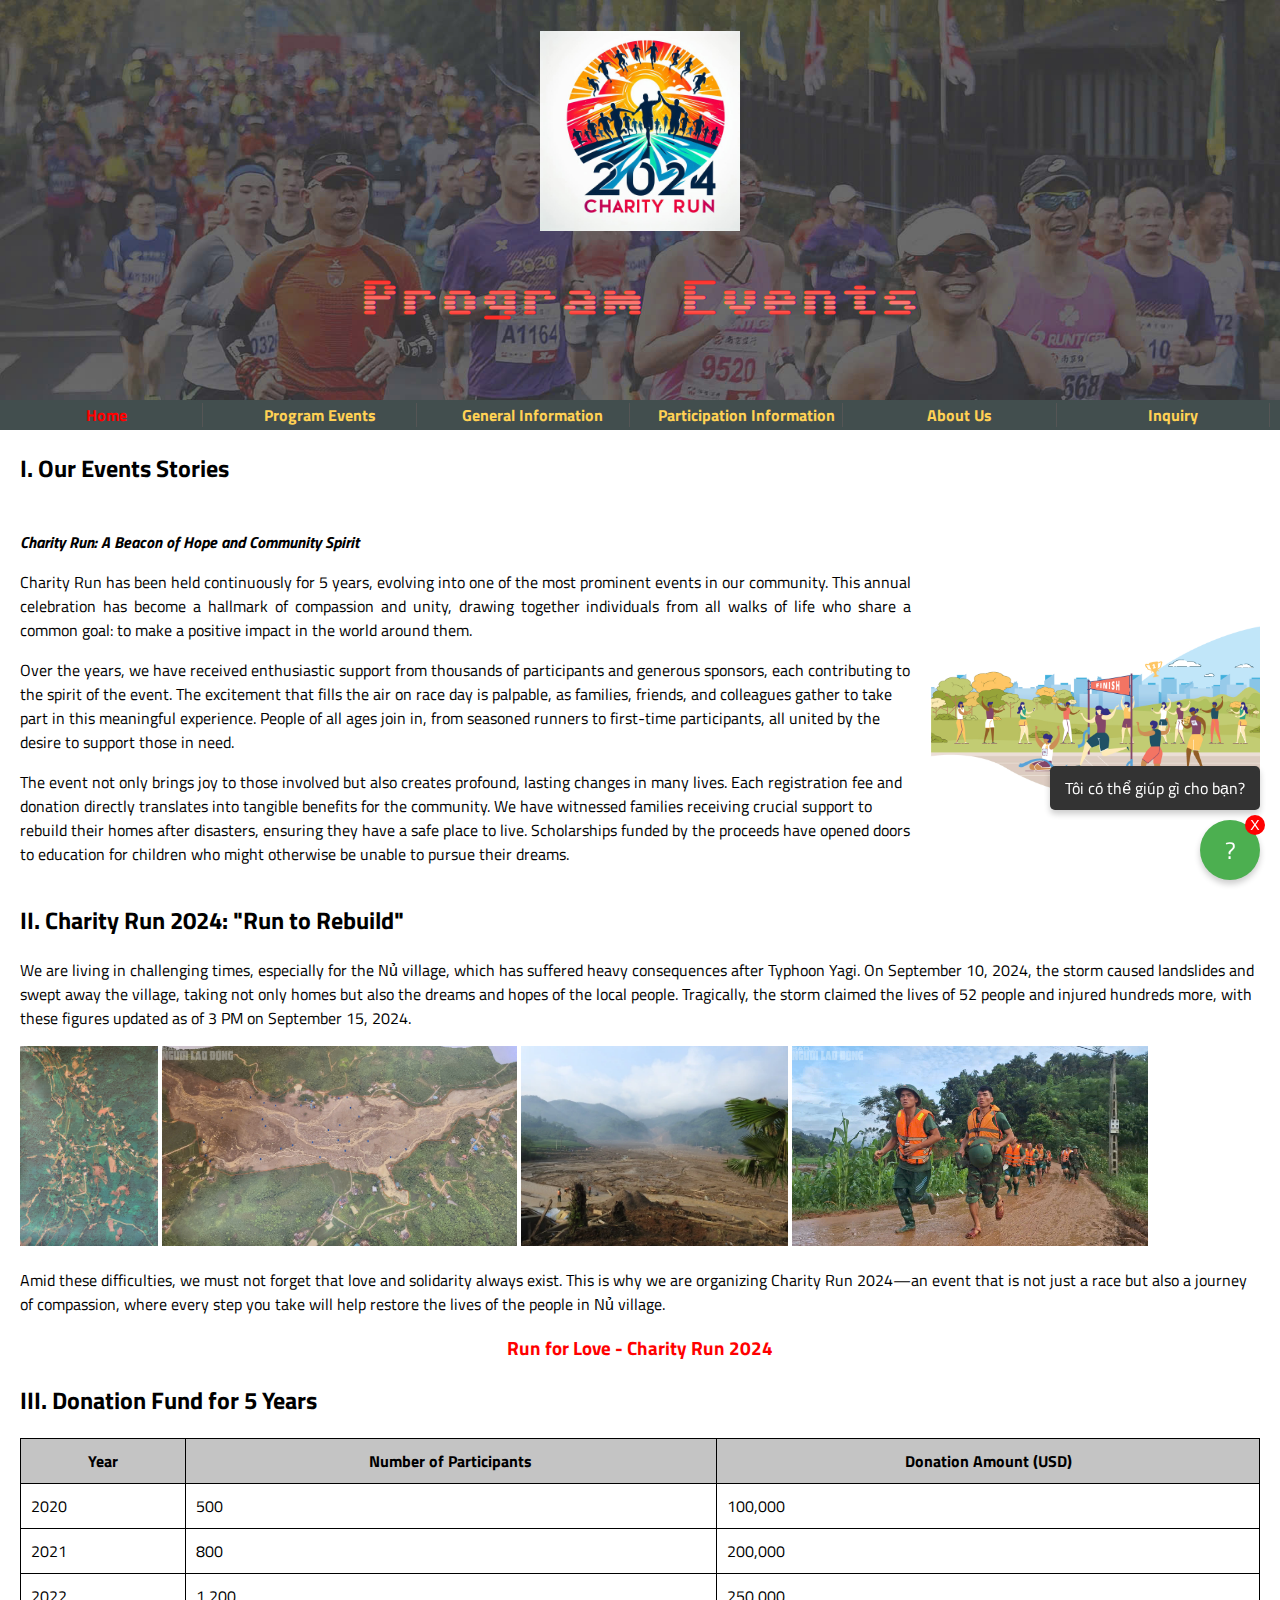
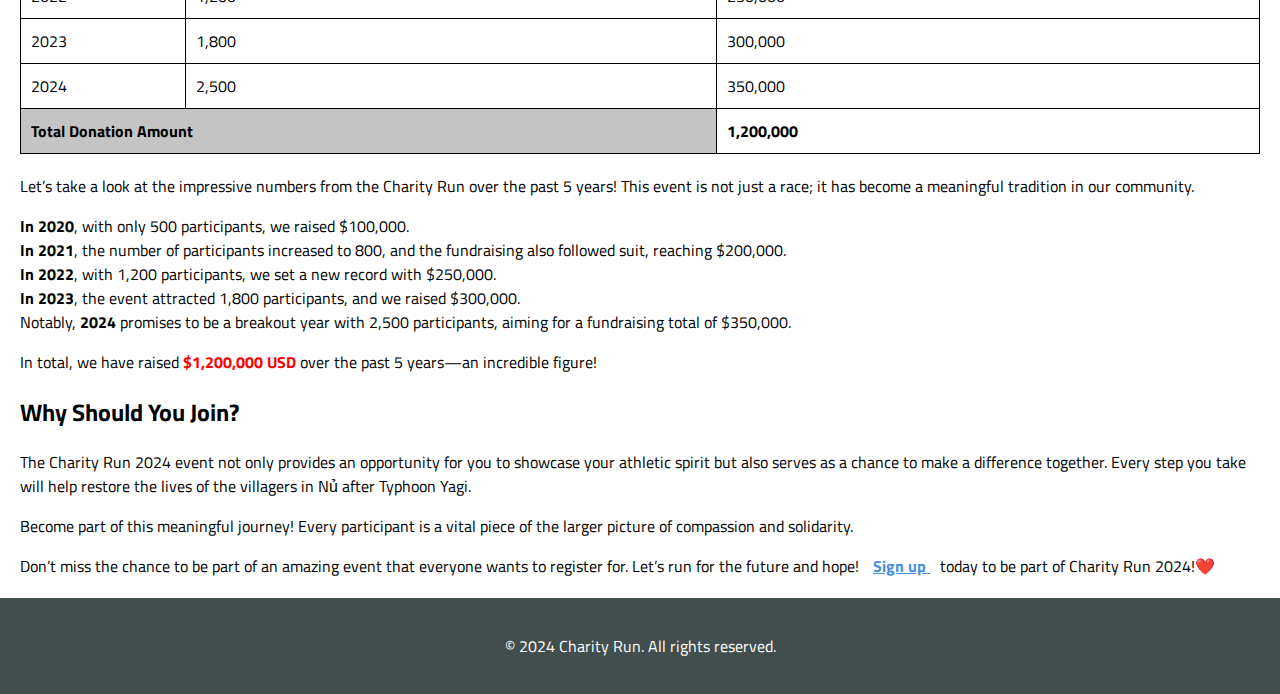
<file: index.html>
<!DOCTYPE html>
<html lang="en">

<head>
    <meta charset="UTF-8">
    <meta name="viewport" content="width=device-width, initial-scale=1.0">
    <title>Charity Run 2024 - Home Page</title>
    <!-- Link to Google Fonts for custom typography -->
    <link
        href="https://fonts.googleapis.com/css2?family=Edu+AU+VIC+WA+NT+Guides:wght@400..700&family=Sixtyfour+Convergence&display=swap"
        rel="stylesheet">
    <link
        href="https://fonts.googleapis.com/css2?family=Gowun+Batang:wght@400;700&family=Titillium+Web:ital,wght@0,200;0,300;0,400;0,600;0,700;0,900;1,200;1,300;1,400;1,600;1,700&display=swap"
        rel="stylesheet">
    <link rel="stylesheet" href="style.css">

<body>
<!-- Thông báo hỗ trợ -->
<div class="help-message" id="helpMessage">Tôi có thể giúp gì cho bạn?</div>
  
<!-- Biểu tượng trợ giúp -->
<div class="help-symbol" id="helpSymbol">
    <span>?</span>
    <button class="close-symbol" id="closeSymbol">X</button>
</div>

<!-- Chatbox cho người dùng -->
<div class="chatbox" id="chatbox">
    <div class="chatbox-header" id="chatboxHeader">Chat hỗ trợ</div>
    <div class="chatbox-body" id="chatboxBody">
        <p class="bot-message"><strong>Admin:</strong> Chào bạn! Tôi có thể giúp gì cho bạn?</p>
    </div>
    <div class="chatbox-footer">
        <input type="text" id="userInput" placeholder="Nhập tin nhắn...">
        <button id="sendMessage">Gửi</button>
    </div>
</div>

<!-- Giao diện quản lý Admin -->
<div class="admin-chatbox" id="adminChatbox" style="display:none;">
    <div class="admin-chatbox-header">
        <h3>Quản lý câu hỏi</h3>
    </div>
    <div class="admin-chatbox-body" id="adminChatboxBody">
        <!-- Các câu hỏi và trả lời sẽ được hiển thị tại đây -->
    </div>
    <div class="admin-chatbox-footer">
        <input type="text" id="adminReplyInput" placeholder="Nhập câu trả lời...">
        <button id="sendAdminReply">Trả lời</button>
    </div>
</div>

<script src="style.css"></script> 
<script>
    // Lấy các phần tử cần thiết
    const helpMessage = document.getElementById('helpMessage');
    const helpSymbol = document.getElementById('helpSymbol');
    const closeSymbol = document.getElementById('closeSymbol');
    const chatbox = document.getElementById('chatbox');
    const chatboxBody = document.getElementById('chatboxBody');
    const userInput = document.getElementById('userInput');
    const sendMessage = document.getElementById('sendMessage');
    const adminChatbox = document.getElementById('adminChatbox');
    const adminChatboxBody = document.getElementById('adminChatboxBody');
    const adminReplyInput = document.getElementById('adminReplyInput');
    const sendAdminReply = document.getElementById('sendAdminReply');

    let userMessages = [];  // Mảng lưu trữ các câu hỏi từ người dùng

    // Hiển thị thông báo khi mở trang
    window.onload = function () {
        helpMessage.classList.add('show'); // Hiển thị thông báo
        setTimeout(() => {
            helpMessage.classList.remove('show'); // Ẩn thông báo sau 5 giây
        }, 5000);
    };

    // Tắt biểu tượng trợ giúp
    closeSymbol.addEventListener('click', () => {
        helpSymbol.style.display = 'none';
    });

    // Mở/đóng chatbox
    helpSymbol.addEventListener('click', () => {
        chatbox.style.display = chatbox.style.display === 'flex' ? 'none' : 'flex';
    });

    // Mở giao diện quản lý Admin
    function openAdminChatbox() {
        adminChatbox.style.display = 'block';
    }

    // Gửi tin nhắn từ người dùng
    sendMessage.addEventListener('click', () => {
        const message = userInput.value.trim();
        if (message) {
            chatboxBody.innerHTML += `<p class="user-message"><strong>User:</strong> ${message}</p>`;
            userMessages.push(message);  // Lưu câu hỏi vào mảng
            setTimeout(() => {
                chatboxBody.innerHTML += `<p class="bot-message"><strong>Admin:</strong> Xin vui lòng chờ trong giây lát. Tôi sẽ kết nối bạn với nhân viên! </p>`;
                chatboxBody.scrollTop = chatboxBody.scrollHeight;
            }, 500);
            userInput.value = '';
        }
    });

    // Gửi trả lời từ Admin
    sendAdminReply.addEventListener('click', () => {
        const reply = adminReplyInput.value.trim();
        if (reply && userMessages.length > 0) {
            const lastUserMessage = userMessages[userMessages.length - 1];  // Lấy câu hỏi mới nhất từ người dùng
            adminChatboxBody.innerHTML += ` 
                <div class="message">
                    <p class="user-message"><strong>User:</strong> ${lastUserMessage}</p>
                    <p class="bot-message"><strong>Admin:</strong> ${reply}</p>
                </div>
            `;
            adminReplyInput.value = ''; // Xóa ô nhập sau khi trả lời
            adminChatboxBody.scrollTop = adminChatboxBody.scrollHeight;  // Cuộn xuống dưới cùng
        }
    });

    // Tự động mở giao diện Admin khi có câu hỏi mới (cho mục đích demo)
    setInterval(() => {
        if (userMessages.length > 0) {
            openAdminChatbox();
        }
    }, 1000);
</script>

    <header style=" background-image: url('header_backround.jpg'); background-size: cover; height: 400px;">
        <h1 style="color: rgb(0, 0, 0); text-align: center">
            <img src="Charity_Run_logo.png" alt="Charity Run Logo"
                style="max-width: 200px; height: auto; align-items: center;"
                onclick="window.location.href='index.html'" />
        </h1>
        <h1
            style=" font-family: 'Sixtyfour Convergence', sans-serif; font-size: 40px; line-height: 1.5; text-align: center;">
            Program Events
        </h1>
        <br>
    </header>
    <!-- Navigation Bar -->
    <nav>
        <a href="index.html">Home</a>
        <a href="program.html">Program Events</a>
        <a href="general-info.html">General Information</a>
        <a href="participation.html">Participation Information</a>
        <a href="about-us.html">About Us</a>
        <a href="inquiry.html">Inquiry</a>
    </nav>

    <div style="margin: 20px;">
        <h2>I. Our Events Stories </h2><br>
        <div style="display: flex; align-items: center;">
            <div style="flex: 1; padding-right: 20px;">
                <B><I>Charity Run: A Beacon of Hope and Community Spirit</I></B>
                <p style="text-align: justify;">Charity Run has been held continuously for 5 years, evolving into one of
                    the most prominent events in our community. This annual celebration has become a hallmark of
                    compassion and unity, drawing together individuals from all walks of life who share a common goal:
                    to make a positive impact in the world around them.</p>
                <p>Over the years, we have received enthusiastic support from thousands of participants and generous
                    sponsors, each contributing to the spirit of the event. The excitement that fills the air on race
                    day is palpable, as families, friends, and colleagues gather to take part in this meaningful
                    experience. People of all ages join in, from seasoned runners to first-time participants, all united
                    by the desire to support those in need.</p>
                <p>The event not only brings joy to those involved but also creates profound, lasting changes in many
                    lives. Each registration fee and donation directly translates into tangible benefits for the
                    community. We have witnessed families receiving crucial support to rebuild their homes after
                    disasters, ensuring they have a safe place to live. Scholarships funded by the proceeds have opened
                    doors to education for children who might otherwise be unable to pursue their dreams.</p>
            </div>
            <div>
                <img src="Our_Stories.jpg" alt="Charity Run Logo" style="max-width: 1000px; height: 200px;">
            </div>
        </div>
        <h2>II. Charity Run 2024: "Run to Rebuild"</h2>
        <p>We are living in challenging times, especially for the Nủ village, which has suffered heavy consequences
            after Typhoon Yagi. On September 10, 2024, the storm caused landslides and swept away the village, taking
            not only homes but also the dreams and hopes of the local people. Tragically, the storm claimed the lives of
            52 people and injured hundreds more, with these figures updated as of 3 PM on September 15, 2024.</p>
        <img src="langnu2.jpg" alt="Nủ village seen from above before being landslide"
            style="max-width: 1000px; height: 200px;">
        <img src="langnu21.jpg" alt="Nủ village after a landslide" style="max-width: 1000px; height: 200px;">
        <img src="langnu1.jpg" alt="Nủ village after a landslide" style="max-width: 1000px; height: 200px;">
        <img src="langnu3.jpg" alt="Authorities launched a search operation"
            style="max-width: 1000px; height: 200px;"><br>
        <p>Amid these difficulties, we must not forget that love and solidarity always exist. This is why we are
            organizing Charity Run 2024—an event that is not just a race but also a journey of compassion, where every
            step you take will help restore the lives of the people in Nủ village.</p>
        <h3 align="center"> <span class="highlight">Run for Love - Charity Run 2024</span></h3>
        <h2>III. Donation Fund for 5 Years </h2>
        <!-- Create table of fund -->
        <table>
            <thead>
                <tr>
                    <th>Year</th>
                    <th>Number of Participants</th>
                    <th>Donation Amount (USD)</th>
                </tr>
            </thead>
            <tbody>
                <tr>
                    <td>2020</td>
                    <td>500</td>
                    <td>100,000</td>
                </tr>
                <tr>
                    <td>2021</td>
                    <td>800</td>
                    <td>200,000</td>
                </tr>
                <tr>
                    <td>2022</td>
                    <td>1,200</td>
                    <td>250,000</td>
                </tr>
                <tr>
                    <td>2023</td>
                    <td>1,800</td>
                    <td>300,000</td>
                </tr>
                <tr>
                    <td>2024</td>
                    <td>2,500</td>
                    <td>350,000</td>
                </tr>
                <tr>
                    <td style="background-color: #c4c4c4" ; colspan="2"><strong>Total Donation Amount</strong></td>
                    <td><strong>1,200,000</strong></td>
                </tr>
            </tbody>
        </table>

        <p>
            Let’s take a look at the impressive numbers from the Charity Run over the past 5 years!
            This event is not just a race; it has become a meaningful tradition in our community.
        </p>

        <p>
            <strong>In 2020</strong>, with only 500 participants, we raised $100,000.<br>
            <strong>In 2021</strong>, the number of participants increased to 800, and the fundraising also followed
            suit, reaching $200,000.<br>
            <strong>In 2022</strong>, with 1,200 participants, we set a new record with $250,000.<br>
            <strong>In 2023</strong>, the event attracted 1,800 participants, and we raised $300,000.<br>
            Notably, <strong>2024</strong> promises to be a breakout year with 2,500 participants, aiming for a
            fundraising total of $350,000.
        </p>

        <p>
            In total, we have raised <span class="highlight">$1,200,000 USD</span> over the past 5 years—an incredible
            figure!
        </p>

        <h2>Why Should You Join?</h2>
        <p>
            The Charity Run 2024 event not only provides an opportunity for you to showcase your athletic spirit but
            also serves as a chance to make a difference together.
            Every step you take will help restore the lives of the villagers in Nủ after Typhoon Yagi.
        </p>
        <p>
            Become part of this meaningful journey! Every participant is a vital piece of the larger picture of
            compassion and solidarity.
        </p>

        <p>
            Don’t miss the chance to be part of an amazing event that everyone wants to register for.
            Let’s run for the future and hope! <strong><a href="inquiry.html"
                    style="color: #4A90E2; font-weight: bold; margin: 0 10px;" onmouseover="this.style.color='#FF6347';"
                    onmouseout="this.style.color='#4A90E2';">Sign up </a></strong> today to be part of Charity Run
            2024!❤️
        </p>
    </div>
    <button id="backToTop">⬆️ backToTop</button>
    <footer>
        <p style="text-align: center;">&copy; 2024 Charity Run. All rights reserved.</p>
    </footer>
    <script>
        // Highlight the current page link
        const currentLocation = window.location.pathname.split("/").pop();
        document.querySelectorAll('nav a').forEach(item => {
            if (item.getAttribute('href') === currentLocation) {
                item.classList.add('active');
            }
        });

    </script>
    <script>
        const backToTopButton = document.getElementById('backToTop');
        window.onscroll = function () {
            if (document.body.scrollTop > 300 || document.documentElement.scrollTop > 300) {
                backToTopButton.style.display = 'block';
            } else {
                backToTopButton.style.display = 'none';
            }
        };

        // Sự kiện click vào nút để cuộn lên đầu trang
        backToTopButton.addEventListener('click', function () {
            window.scrollTo({
                top: 0,
                behavior: 'smooth' // Cuộn mượt mà
            });
        });
    </script>

</body>

</html>
</file>
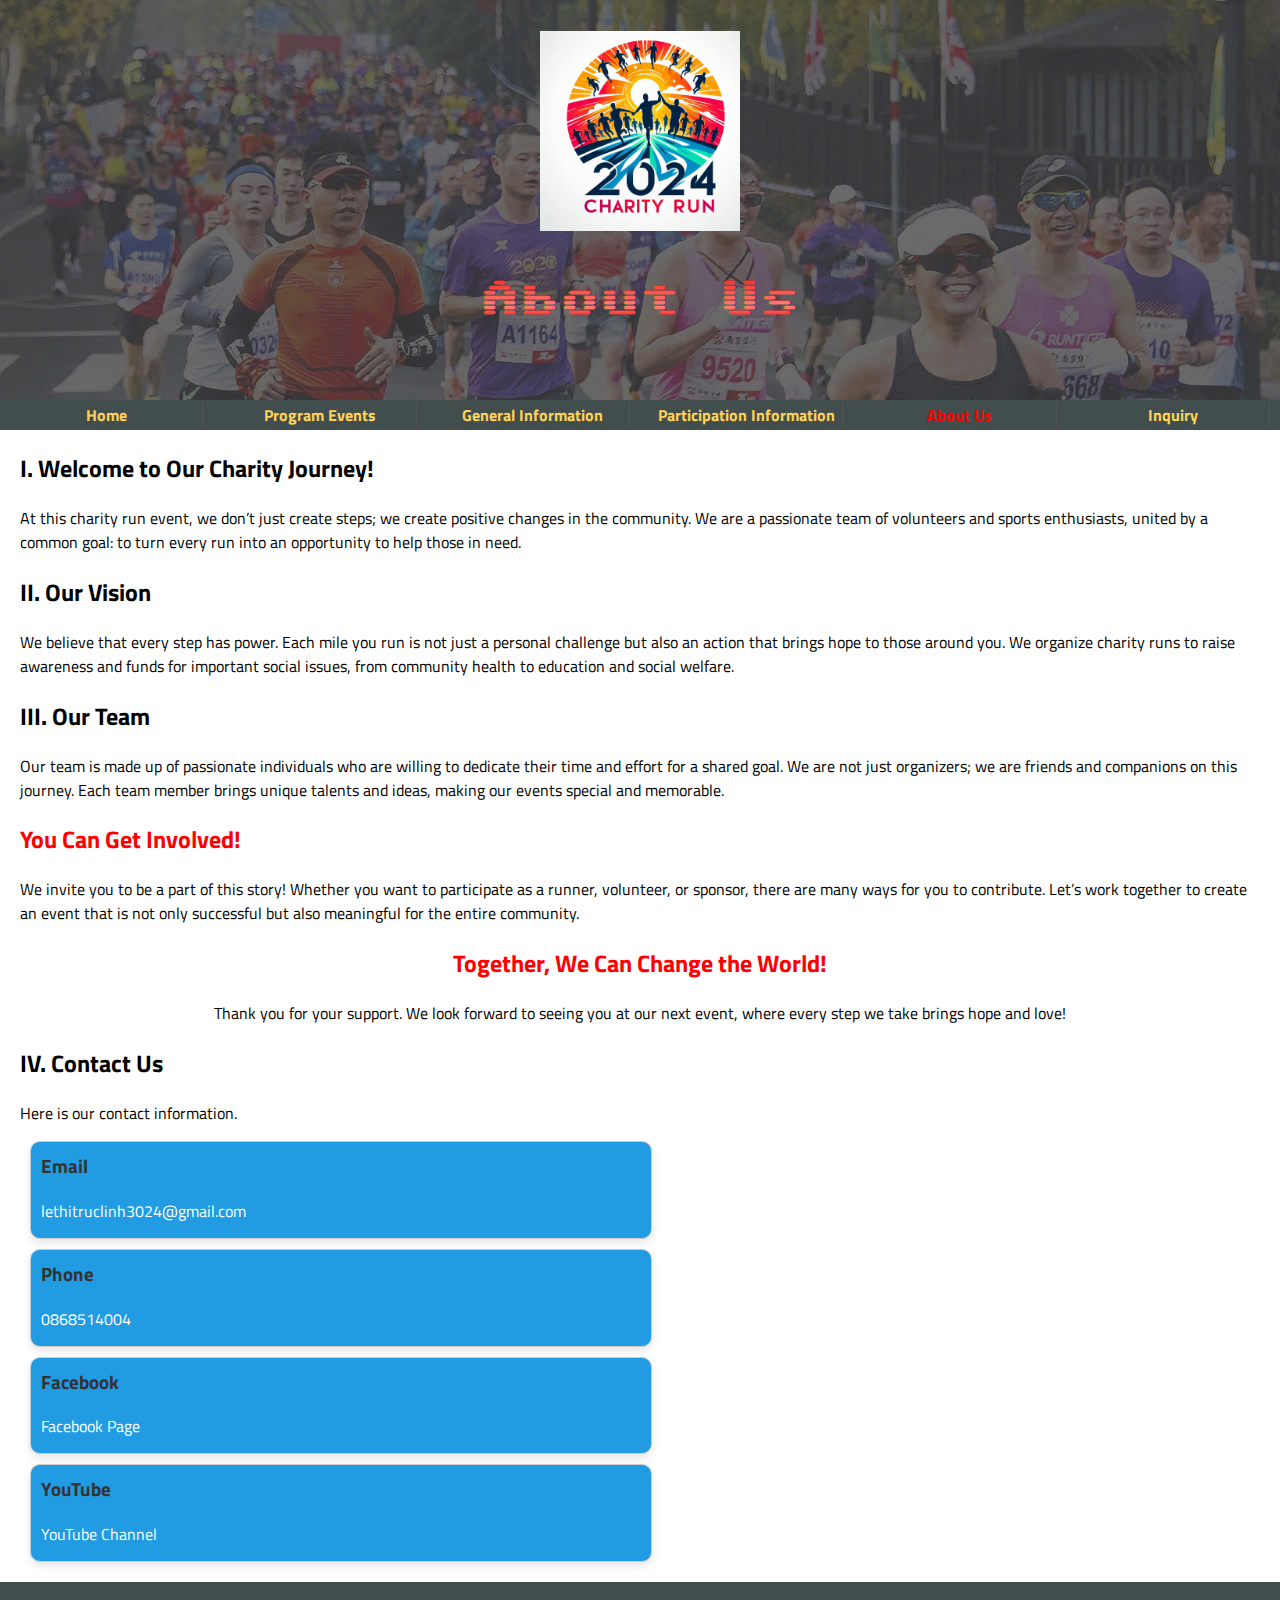
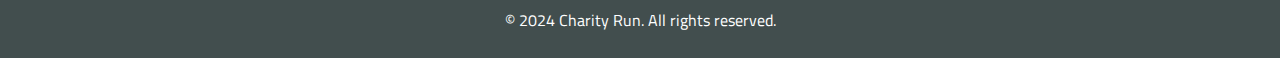
<file: about-us.html>
<!DOCTYPE html>
<html>

<head>
  <meta charset="UTF-8">
  <meta name="viewport" content="width=device-width, initial-scale=1.0">
  <title>Charity Run 2024 - About Us</title>
  <link
    href="https://fonts.googleapis.com/css2?family=Edu+AU+VIC+WA+NT+Guides:wght@400..700&family=Sixtyfour+Convergence&display=swap"
    rel="stylesheet">
  <link
    href="https://fonts.googleapis.com/css2?family=Gowun+Batang:wght@400;700&family=Titillium+Web:ital,wght@0,200;0,300;0,400;0,600;0,700;0,900;1,200;1,300;1,400;1,600;1,700&display=swap"
    rel="stylesheet">
  <style>
    header {
      font-family: 'Titillium Web', sans-serif;
      margin: 0;
      padding: 10px;
      display: block;
      width: 100%;
      box-sizing: border-box;
    }

    footer {
      font-family: 'Titillium Web', sans-serif;
      display: block;
      background-color: rgb(66, 78, 78);
      color: #ffff;
      padding: 10px;
    }

    body {
      font-family: 'Titillium Web', sans-serif;
      margin: 0;
      line-height: 1.5;
    }

    nav {
      background-color: rgb(66, 78, 78);
      display: flex;
      justify-content: flex-end;
      align-items: center;
      height: 30px;
    }

    nav a {
      color: #ffd154;
      text-decoration: none;
      font-weight: bold;
      margin: 0 10px;
      width: 20%;
      text-align: center;
      transition: color 0.3s ease, background-color 0.3s ease;
      border-right: 1px solid #555;
    }

    nav a:hover {
      color: #FF6347;
    }

    nav a.active {
      color: red;
    }

    @media (max-width: 768px) {
      nav {
        flex-direction: column;
      }

      nav a {
        width: 100%;
        border-bottom: 1px solid #555;
      }

    }

    table {
      width: 100%;
      margin-bottom: 20px;
      border-collapse: collapse;
    }

    th,
    td {
      border: 1px solid black;
      padding: 10px;
    }

    th {
      background-color: #c4c4c4;
    }

    .large-img {
      max-width: 400px;
      height: 200px;
    }

    .small-img {
      max-width: 200px;
      height: 200px;
    }

    .highlight {
      color: red;
      font-weight: bold;
    }

    .container {
      border: 1px solid #ccc;
      padding: 10px;
      margin: 10px;
      border-radius: 10px;
      background-color: #219ce3;
      width: 80%;
      max-width: 600px;
      box-shadow: 0 4px 8px rgba(0, 0, 0, 0.1);
      transition: transform 0.3s;
    }

    .container:hover {
      transform: scale(1.05);
    }

    .container h3 {
      margin-top: 0;
      color: #333;
    }

    .container p {
      margin: 5px 0;
      color: #555;
    }

    .container a {
      color: #ffffff;
      text-decoration: none;
    }

    .container a:hover {
      text-decoration: underline;
    }

    #backToTop {
      position: fixed;
      bottom: 30px;
      right: 30px;
      background-color: #5a5e62;
      color: white;
      border: none;
      padding: 10px 15px;
      border-radius: 5px;
      font-size: 16px;
      cursor: pointer;
      display: none;
      transition: opacity 0.3s;
    }

    #backToTop:hover {
      background-color: #0056b3;
    }
  </style>

<body>
  <!-- header -->
  <header style=" background-image: url('header_backround.jpg'); background-size: cover; height: 400px;">
    <h1 style="color: rgb(0, 0, 0); text-align: center">
      <img src="Charity_Run_logo.png" alt="Charity Run Logo"
        style="max-width: 200px; height: auto; align-items: center;" onclick="window.location.href='index.html'" />
    </h1>
    <h1
      style=" font-family: 'Sixtyfour Convergence', sans-serif; font-size: 40px; line-height: 1.5; text-align: center;">
      About Us
    </h1>
    <br>
  </header>
  <nav>
    <a href="index.html">Home</a>
    <a href="program.html">Program Events</a>
    <a href="general-info.html">General Information</a>
    <a href="participation.html">Participation Information</a>
    <a href="about-us.html">About Us</a>
    <a href="inquiry.html">Inquiry</a>
  </nav>

  <div style="margin: 20px;">
    <!-- Navigation Bar -->

    <div class="About Us details">
      <h2>I. Welcome to Our Charity Journey!</h2>
      <p>At this charity run event, we don’t just create steps; we create positive changes in the community. We are a
        passionate team of volunteers and sports enthusiasts, united by a common goal: to turn every run into an
        opportunity to help those in need.</p>

      <h2>II. Our Vision</h2>
      <p>We believe that every step has power. Each mile you run is not just a personal challenge but also an action
        that
        brings hope to those around you. We organize charity runs to raise awareness and funds for important social
        issues, from community health to education and social welfare.</p>

      <h2>III. Our Team</h2>
      <p>Our team is made up of passionate individuals who are willing to dedicate their time and effort for a shared
        goal. We are not just organizers; we are friends and companions on this journey. Each team member brings unique
        talents and ideas, making our events special and memorable.</p>

      <h2><span class="highlight">You Can Get Involved!</span></h2>
      <p>We invite you to be a part of this story! Whether you want to participate as a runner, volunteer, or sponsor,
        there are many ways for you to contribute. Let’s work together to create an event that is not only successful
        but also meaningful for the entire community.</p>

      <h2 align ="center"><span class="highlight">Together, We Can Change the World!</span></h2>
      <p align ="center">Thank you for your support. We look forward to seeing you at our next event, where every step we
        take brings
        hope
        and love!</p>
    </div>
    <div class="contact Us">
      <h2> IV. Contact Us</h2>
      <p>Here is our contact information.</p>
      <div class="container">
        <h3>Email</h3>
        <p><a href="mailto:lethitruclinh3024@gmail.com">lethitruclinh3024@gmail.com</a></p>
      </div>
      <div class="container">
        <h3>Phone</h3>
        <p><a href="tel:0868514004">0868514004</a></p>
      </div>
      <div class="container">
        <h3>Facebook</h3>
        <p><a href="https://www.facebook.com" target="_blank">Facebook Page</a></p>
      </div>
      <div class="container">
        <h3>YouTube</h3>
        <p><a href="https://www.youtube.com" target="_blank">YouTube Channel</a></p>
      </div>
    </div>
  </div>
  <button id="backToTop">⬆️ backToTop</button>
  <footer>
    <p style="text-align: center;">&copy; 2024 Charity Run. All rights reserved.</p>
  </footer>
  <script>
    // Highlight the current page link
    const currentLocation = window.location.pathname.split("/").pop();
    document.querySelectorAll('nav a').forEach(item => {
      if (item.getAttribute('href') === currentLocation) {
        item.classList.add('active');
      }
    });
  </script>
  <script>
    const backToTopButton = document.getElementById('backToTop');
    window.onscroll = function () {
      if (document.body.scrollTop > 300 || document.documentElement.scrollTop > 300) {
        backToTopButton.style.display = 'block';
      } else {
        backToTopButton.style.display = 'none';
      }
    };
    backToTopButton.addEventListener('click', function () {
      window.scrollTo({
        top: 0,
        behavior: 'smooth' 
      });
    });
  </script>
</body>
</head>

</html>
</file>
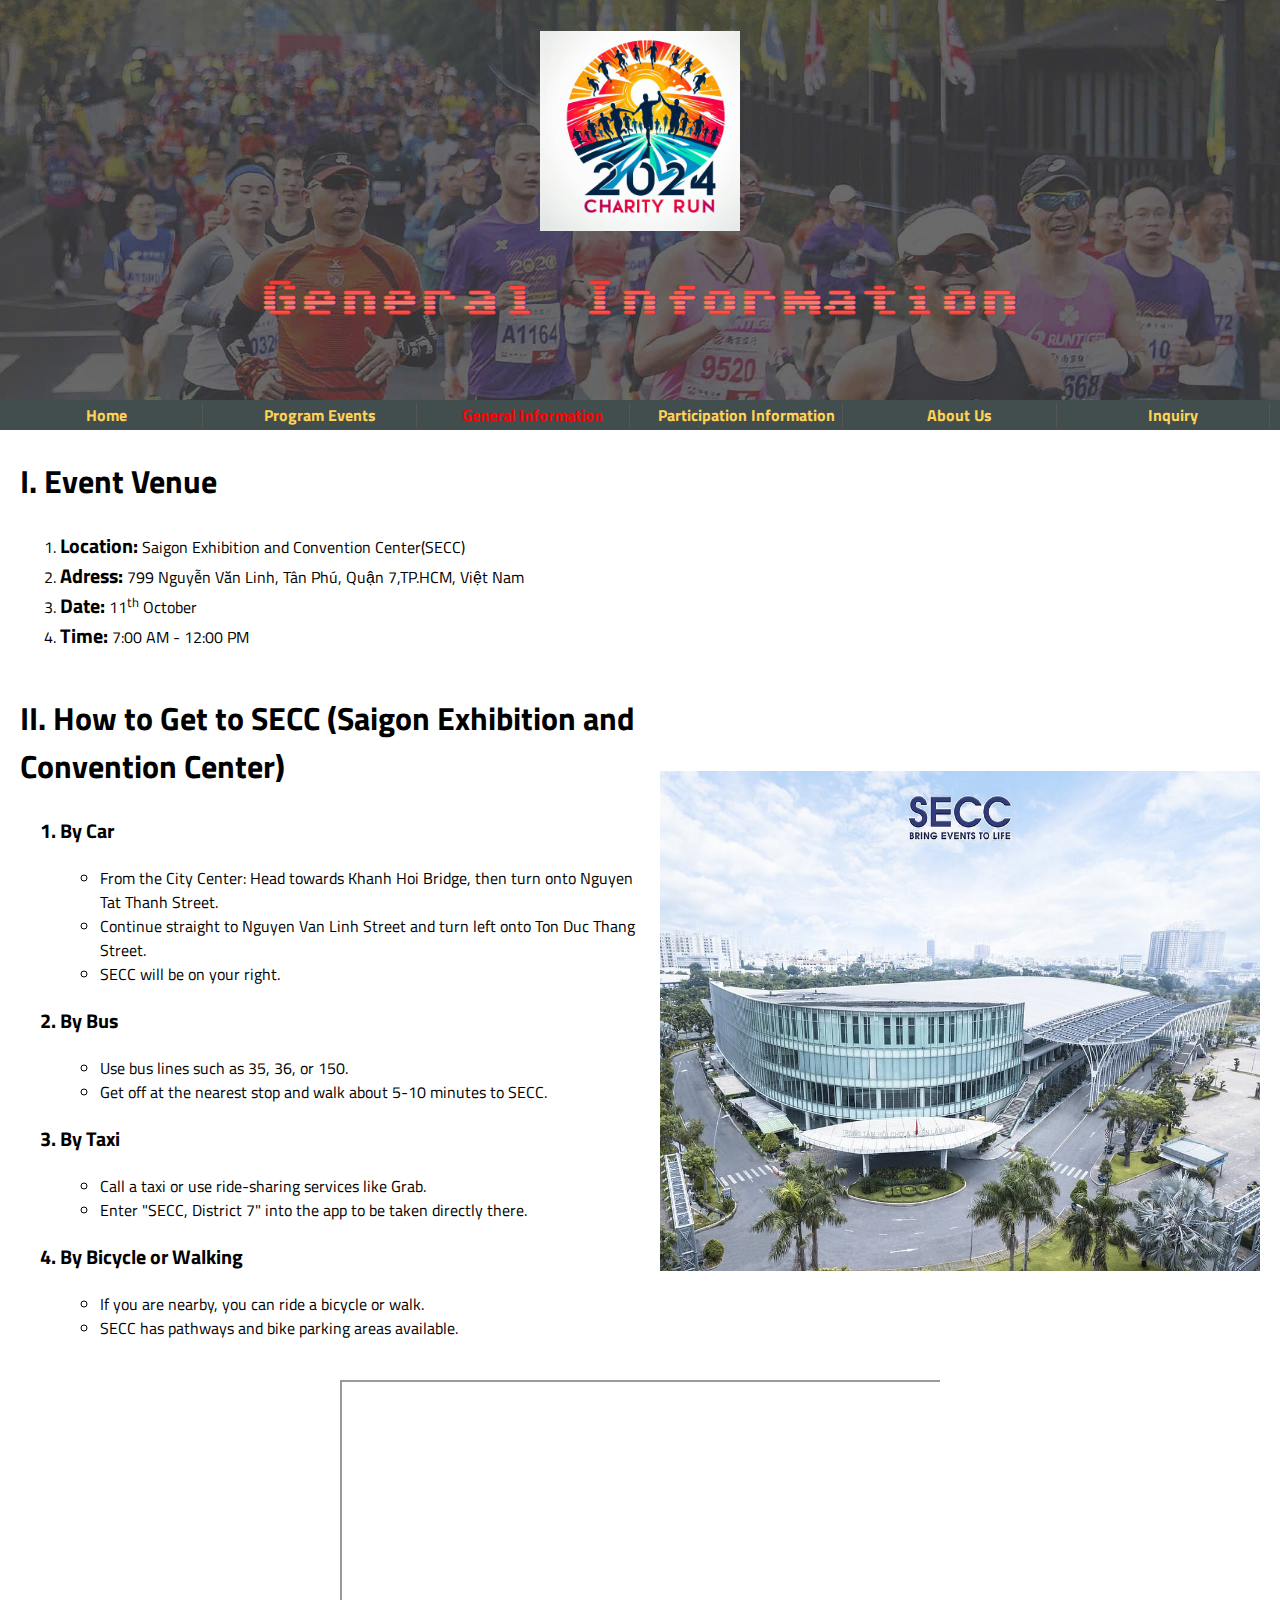
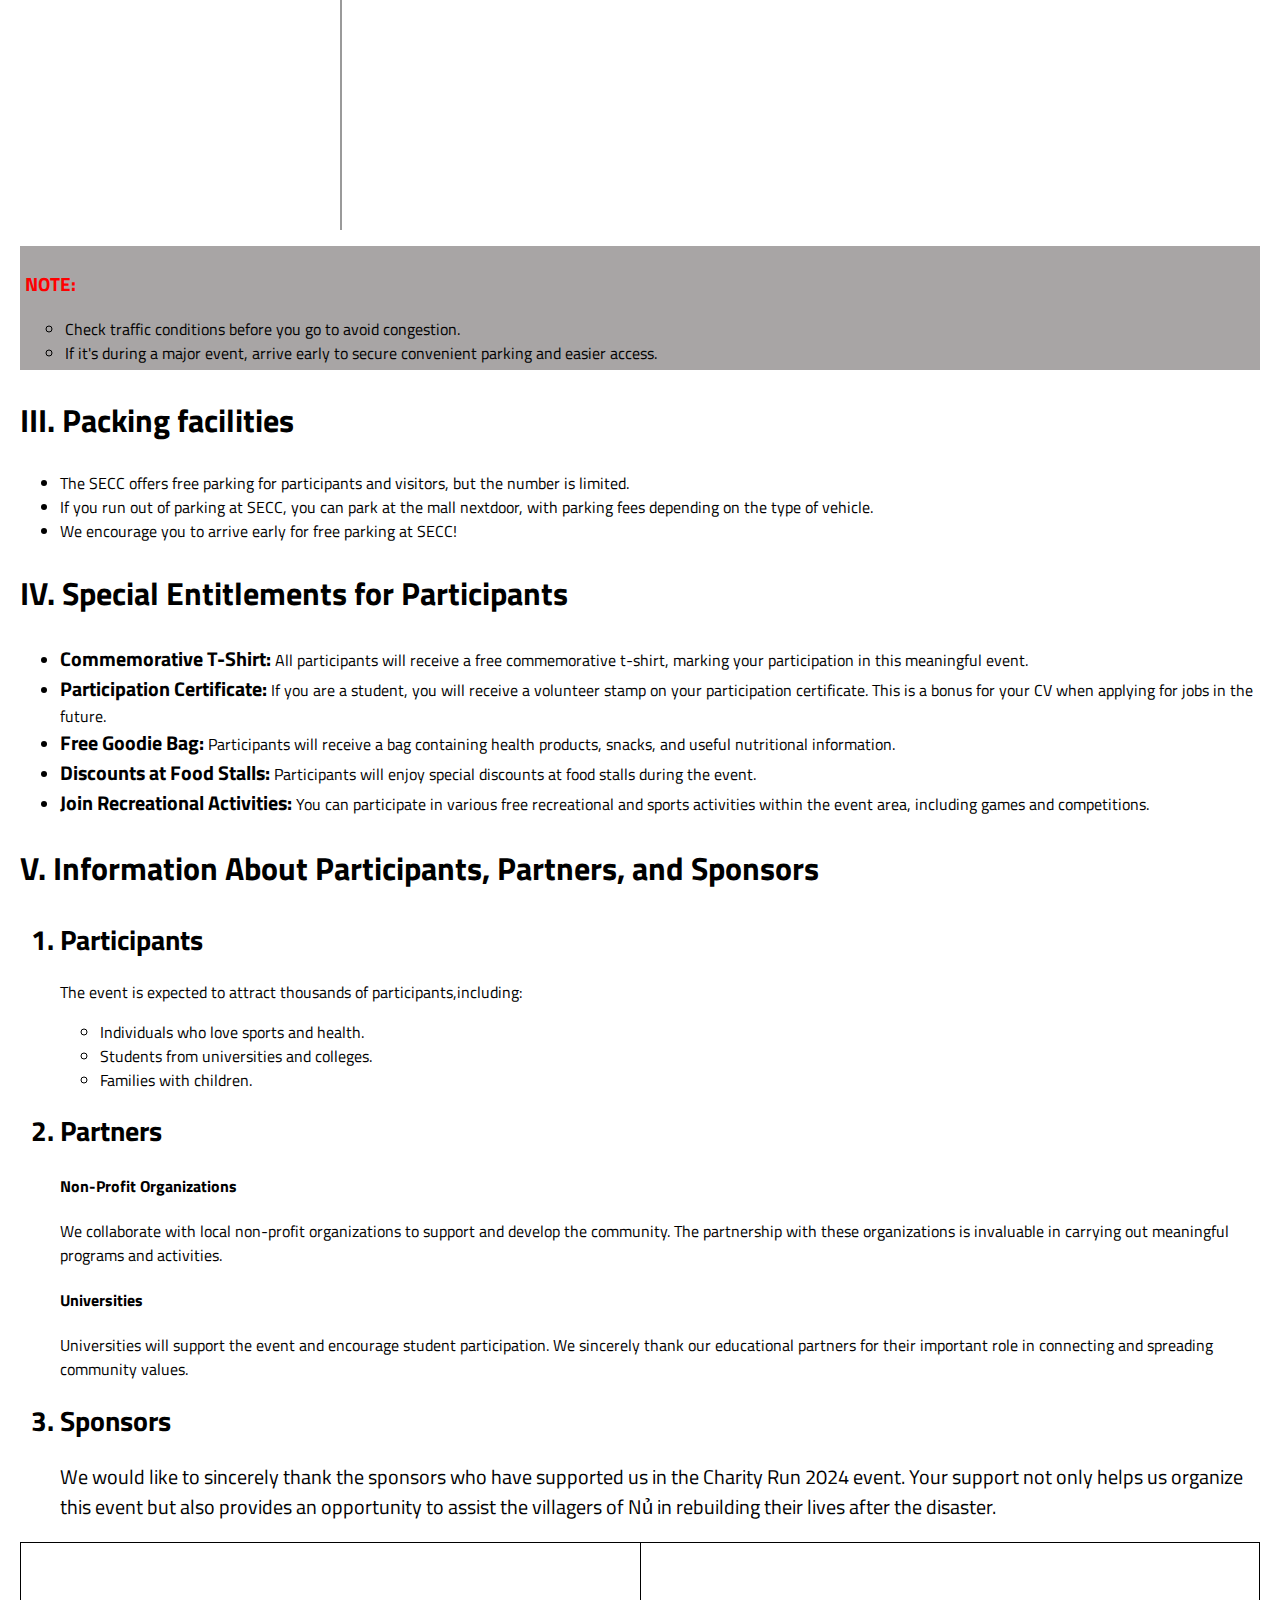
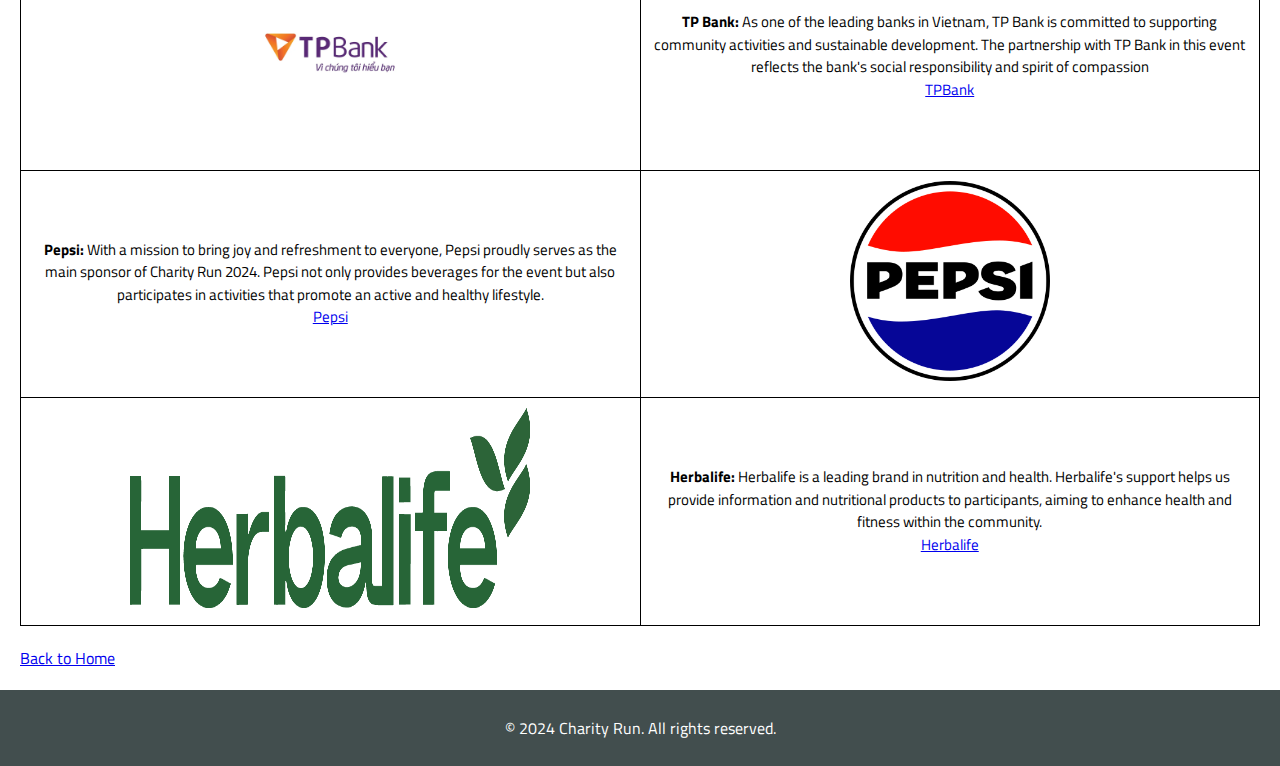
<file: general-info.html>
<!DOCTYPE html>
<html lang="en">

<head>
  <meta charset="UTF-8">
  <meta name="viewport" content="width=device-width, initial-scale=1.0">
  <title>Charity Run 2024 - General Information</title>
  <link
    href="https://fonts.googleapis.com/css2?family=Edu+AU+VIC+WA+NT+Guides:wght@400..700&family=Sixtyfour+Convergence&display=swap"
    rel="stylesheet">
  <link
    href="https://fonts.googleapis.com/css2?family=Gowun+Batang:wght@400;700&family=Titillium+Web:ital,wght@0,200;0,300;0,400;0,600;0,700;0,900;1,200;1,300;1,400;1,600;1,700&display=swap"
    rel="stylesheet">
  <style>
    header {
      font-family: 'Titillium Web', sans-serif;
      margin: 0;
      padding: 10px;
      display: block;
      width: 100%;
      box-sizing: border-box;
    }

    footer {
      font-family: 'Titillium Web', sans-serif;
      display: block;
      background-color: rgb(66, 78, 78);
      color: #ffff;
      padding: 10px;
    }

    body {
      font-family: 'Titillium Web', sans-serif;
      margin: 0;
      line-height: 1.5;
    }

    nav {
      background-color: rgb(66, 78, 78);
      display: flex;
      justify-content: flex-end;
      align-items: center;
      height: 30px;
    }

    nav a {
      color: #ffd154;
      text-decoration: none;
      font-weight: bold;
      margin: 0 10px;
      width: 20%;
      text-align: center;
      transition: color 0.3s ease, background-color 0.3s ease;
      border-right: 1px solid #555;
    }

    nav a:hover {
      color: #FF6347;
    }

    nav a.active {
      color: red;
    }

    @media (max-width: 768px) {
      nav {
        flex-direction: column;
      }

      nav a {
        width: 100%;
        border-bottom: 1px solid #555;
      }

    }

    table {
      width: 100%;
      margin-bottom: 20px;
      border-collapse: collapse;
    }

    td {
      border: 1px solid black;
      padding: 10px;
      width: 50%;
      text-align: center;
      vertical-align: middle;
      font-size: 15px;
      word-wrap: break-word;
    }

    .large-img {
      max-width: 400px;
      height: 200px;
    }

    .small-img {
      max-width: 200px;
      height: 200px;
    }

    .highlight {
      color: red;
      font-weight: bold;
    }

    .zoom {
      display: block;
      margin: 0 auto;
      overflow: hidden;
      width: 600px;
      height: 450px;
      border: 0;
      transition: transform 0.3s ease;
    }

    .zoom:hover {
      transform: scale(2.0);
    }

    #backToTop {
      position: fixed;
      bottom: 30px;
      right: 30px;
      background-color: #5a5e62;
      color: white;
      border: none;
      padding: 10px 15px;
      border-radius: 5px;
      font-size: 16px;
      cursor: pointer;
      display: none;
      transition: opacity 0.3s;
    }

    #backToTop:hover {
      background-color: #0056b3;
    }
  </style>

<body>
  <!-- header -->
  <header style=" background-image: url('header_backround.jpg'); background-size: cover; height: 400px;">
    <h1 style="color: rgb(0, 0, 0); text-align: center">
      <img src="Charity_Run_logo.png" alt="Charity Run Logo"
        style="max-width: 200px; height: auto; align-items: center;" onclick="window.location.href='index.html'" />
    </h1>
    <h1
      style=" font-family: 'Sixtyfour Convergence', sans-serif; font-size: 40px; line-height: 1.5; text-align: center;">
      General Information
    </h1>
    <br>
  </header>
  <!-- Navigation Bar -->
  <nav>
    <a href="index.html">Home</a>
    <a href="program.html">Program Events</a>
    <a href="general-info.html">General Information</a>
    <a href="participation.html">Participation Information</a>
    <a href="about-us.html">About Us</a>
    <a href="inquiry.html">Inquiry</a>
  </nav>

  <div style="margin: 20px">
    <div class="Event Venue">
      <h2 style="font-size: 32px;">I. Event Venue</h2>
      <ol>
        <li><strong style="font-size: 20px;">Location:</strong> Saigon Exhibition and Convention Center(SECC)</li>
        <li><strong style="font-size: 20px;">Adress:</strong> 799 Nguyễn Văn Linh, Tân Phú, Quận 7,TP.HCM, Việt Nam</li>
        <li><strong style="font-size: 20px;">Date:</strong> 11<sup>th</sup> October</li>
        <li><strong style="font-size: 20px;">Time:</strong> 7:00 AM - 12:00 PM</li>
      </ol>
    </div>

    <div class="How to Get to SECC">
      <div style="display: flex; align-items: center">
        <div style="flex: 1; padding-right: 20px">
          <h2 style="font-size: 32px;">
            II. How to Get to SECC (Saigon Exhibition and Convention Center)
          </h2>
          <ol>
            <h3 style="font-size: 20px;">
              <li>By Car</li>
            </h3>
            <ul>
              <li>From the City Center: Head towards Khanh Hoi Bridge, then turn onto Nguyen Tat Thanh Street.</li>
              <li>Continue straight to Nguyen Van Linh Street and turn left onto Ton Duc Thang Street.</li>
              <li>SECC will be on your right.</li>
            </ul>

            <h3 style="font-size: 20px;">
              <li>By Bus</li>
            </h3>
            <ul>
              <li>Use bus lines such as 35, 36, or 150.</li>
              <li>Get off at the nearest stop and walk about 5-10 minutes to SECC.</li>
            </ul>

            <h3 style="font-size: 20px;">
              <li>By Taxi</li>
            </h3>
            <ul>
              <li>Call a taxi or use ride-sharing services like Grab.</li>
              <li>Enter "SECC, District 7" into the app to be taken directly there.</li>
            </ul>

            <h3 style="font-size: 20px;">
              <li>By Bicycle or Walking</li>
            </h3>
            <ul>
              <li>If you are nearby, you can ride a bicycle or walk.</li>
              <li>SECC has pathways and bike parking areas available.</li>
            </ul>
            <br>
          </ol>
        </div>
        <div>
          <img src="SECC.jpg" alt="Over view of SECC" style="max-width: 600px; height: 500px" />
        </div>
      </div>

      <div class="zoom">
        <iframe
          src="https://www.google.com/maps/embed?pb=!1m18!1m12!1m3!1d26371.284571611573!2d106.71272392302608!3d10.725619960141088!2m3!1f0!2f0!3f0!3m2!1i1024!2i768!4f13.1!3m3!1m2!1s0x31752f884b977323%3A0x12bab2d8a70949ca!2zVHJ1bmcgdMOibSBI4buZaSBjaOG7oyB2w6AgVHJp4buDbiBsw6NtIFPDoGkgR8Oybg!5e0!3m2!1svi!2s!4v1729601319013!5m2!1svi!2s"
          width="600" height="450" allowfullscreen="" loading="lazy"
          referrerpolicy="no-referrer-when-downgrade"></iframe>
      </div>




      <ol style="background-color: rgb(168, 165, 165); padding: 5px">
        <h3 class="highlight">NOTE:</h3>
        <ul>
          <li>Check traffic conditions before you go to avoid congestion.</li>
          <li>
            If it's during a major event, arrive early to secure convenient parking and easier access.</li>
        </ul>
      </ol>
    </div>

    <div class="Packing facilities,">
      <h2 style="font-size: 32px;">III. Packing facilities</h2>
      <ul>
        <li> The SECC offers free parking for participants and visitors, but the number is limited.</li>
        <li>If you run out of parking at SECC, you can park at the mall nextdoor, with parking fees depending on the
          type of vehicle.</li>
        <li>We encourage you to arrive early for free parking at SECC!</li>
      </ul>
    </div>
    <div class="Special Entitlements for Participants.">
      <h2 style="font-size: 32px;">IV. Special Entitlements for Participants</h2>
      <ul>
        <li>
          <strong style="font-size: 20px;">Commemorative T-Shirt:</strong> All participants will receive a free
          commemorative t-shirt, marking your participation in this meaningful event.
        </li>
        <li><strong style="font-size: 20px;">Participation Certificate:</strong> If you are a student, you will receive
          a volunteer stamp on your participation certificate. This is a bonus for your CV when applying for jobs in the
          future.</li>
        <li><strong style="font-size: 20px;">Free Goodie Bag:</strong> Participants will receive a bag containing health
          products, snacks, and useful nutritional information.</li>
        <li><strong style="font-size: 20px;">Discounts at Food Stalls:</strong> Participants will enjoy special
          discounts at food stalls during the event.</li>
        <li><strong style="font-size: 20px;">Join Recreational Activities:</strong> You can participate in various free
          recreational and sports activities within the event area, including games and competitions.</li>
      </ul>
    </div>

    <div class="Participants, Partners, and Sponsors">
      <h2 style="font-size: 32px;">V. Information About Participants, Partners, and Sponsors</h2>
      <ol>
        <h3>
          <li style="font-size: 28px;">Participants</li>
        </h3>
        <p>The event is expected to attract thousands of participants,including:</p>
        <ul>
          <li>Individuals who love sports and health.</li>
          <li>Students from universities and colleges.</li>
          <li>Families with children.</li>
        </ul>

        <h3>
          <li style="font-size: 28px;">Partners</li>
        </h3>
        <h4>Non-Profit Organizations</h4>
        <p> We collaborate with local non-profit organizations to support and develop the community. The partnership
          with these organizations is invaluable in carrying out meaningful programs and activities.</p>
        <h4>Universities</h4>
        <p> Universities will support the event and encourage student participation. We sincerely thank our educational
          partners for their important role in connecting and spreading community values.</p>
        <h3>
          <li style="font-size: 28px;">Sponsors</li>
        </h3>
        <p style="font-size: 20px;"> We would like to sincerely thank the sponsors who have supported us in the Charity
          Run 2024 event. Your support not only helps us organize this event but also provides an opportunity to assist
          the villagers of Nủ in rebuilding their lives after the disaster.</p>
      </ol>
      <table>
        <tr>
          <td><img src="TPBank.jpg" alt="TPBank Logo" class="small-img"></td>
          <td><strong>TP Bank:</strong> As one of the leading banks in Vietnam, TP Bank is committed to supporting
            community activities and sustainable development. The partnership with TP Bank in this event reflects the
            bank's social responsibility and spirit of compassion <br /><a href="https://tpb.vn/"
              target="_blank">TPBank</a></td>
        </tr>

        <tr>
          <td><strong>Pepsi:</strong> With a mission to bring joy and refreshment to everyone, Pepsi proudly serves as
            the main sponsor of Charity Run 2024. Pepsi not only provides beverages for the event but also participates
            in activities that promote an active and healthy lifestyle.<br /><a href="https://www.pepsi.com/"
              target="_blank">Pepsi</a></td>
          <td><img src="Pepsi.jpg" alt="Pepsi Logo" class="small-img"></td>
        </tr>

        <tr>
          <td><img src="Herbalife.jpg" alt="Herbalife Logo" class="large-img"></td>
          <td><strong>Herbalife:</strong> Herbalife is a leading brand in nutrition and health. Herbalife's support
            helps us provide information and nutritional products to participants, aiming to enhance health and fitness
            within the community.<br /><a href="https://www.herbalife.com/vi-vn" target="_blank">Herbalife</a></td>
        </tr>
      </table>
    </div>

    <p><a href="index.html">Back to Home</a></p>
  </div>
  <button id="backToTop">⬆️ backToTop</button>
  <footer>
    <p style="text-align: center;">&copy; 2024 Charity Run. All rights reserved.</p>
  </footer>
  <script>
    // Highlight the current page link
    const currentLocation = window.location.pathname.split("/").pop();
    document.querySelectorAll('nav a').forEach(item => {
      if (item.getAttribute('href') === currentLocation) {
        item.classList.add('active');
      }
    });
  </script>
  <script>
    const backToTopButton = document.getElementById('backToTop');
    window.onscroll = function () {
      if (document.body.scrollTop > 300 || document.documentElement.scrollTop > 300) {
        backToTopButton.style.display = 'block';
      } else {
        backToTopButton.style.display = 'none';
      }
    };

    backToTopButton.addEventListener('click', function () {
      window.scrollTo({
        top: 0,
        behavior: 'smooth'
      });
    });
  </script>
</body>

</html>
</file>
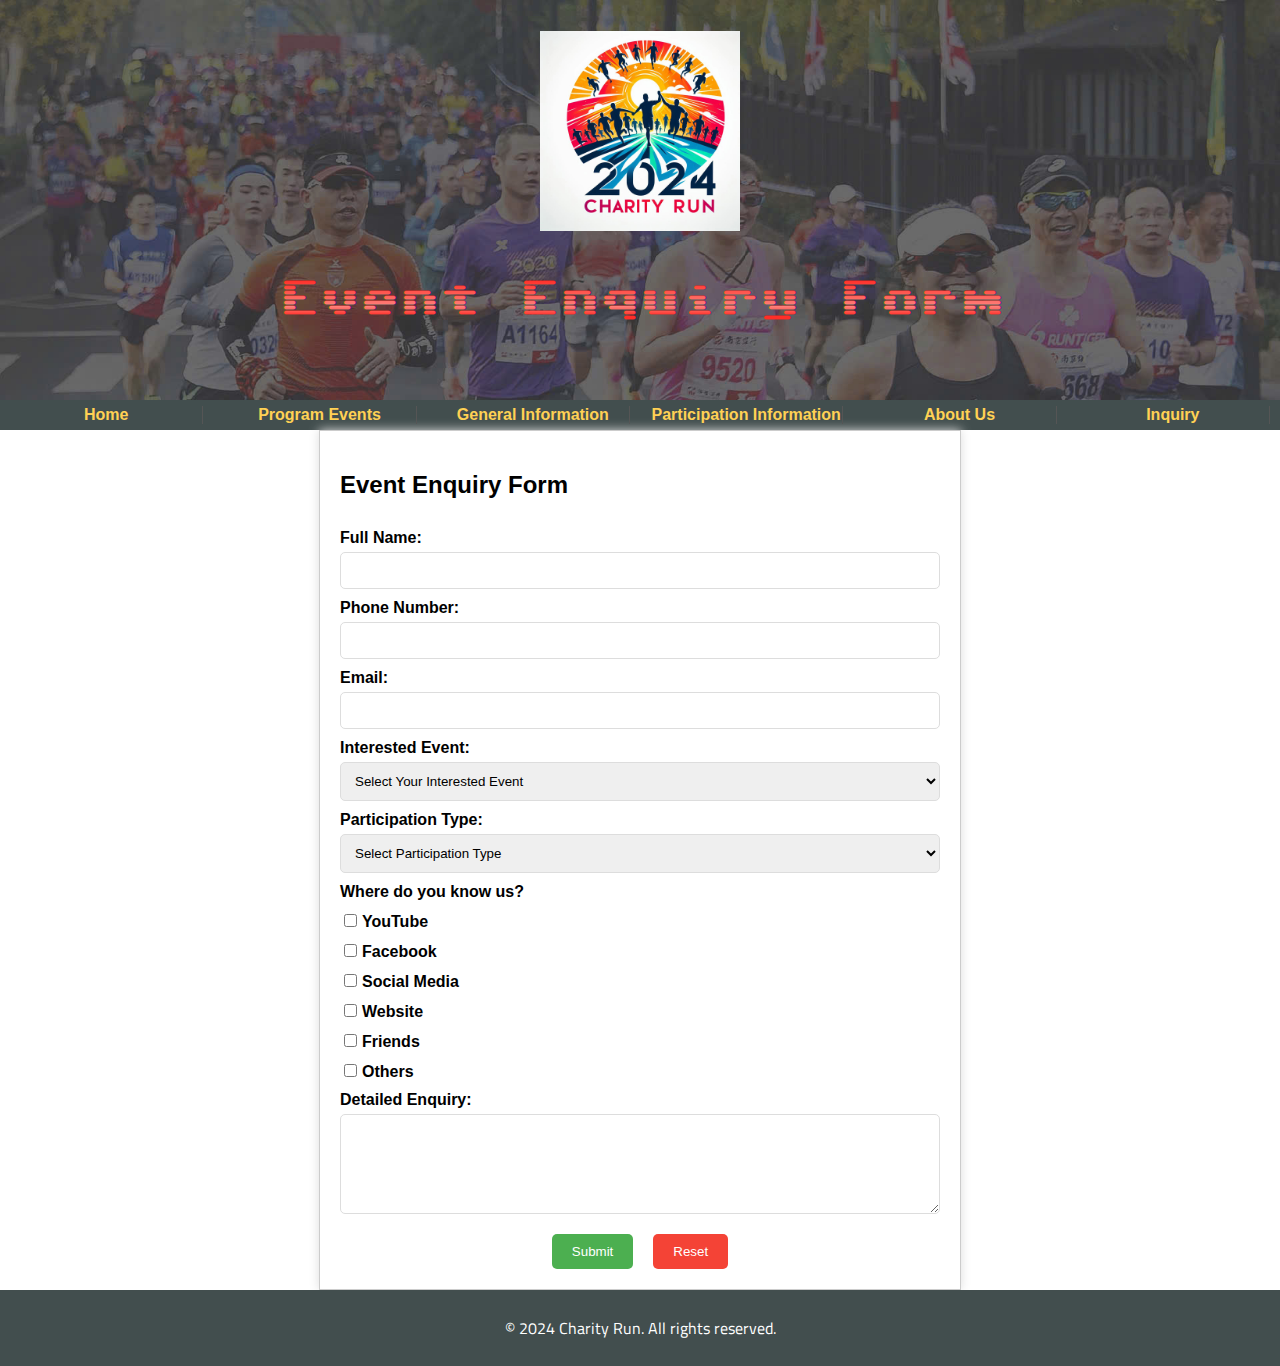
<file: inquiry.html>
<!DOCTYPE html>
<html lang="en">

<head>
    <meta charset="UTF-8">
    <meta name="viewport" content="width=device-width, initial-scale=1.0">
    <title>Event Enquiry Form</title>
    <link
        href="https://fonts.googleapis.com/css2?family=Edu+AU+VIC+WA+NT+Guides:wght@400..700&family=Sixtyfour+Convergence&display=swap"
        rel="stylesheet">
    <link
        href="https://fonts.googleapis.com/css2?family=Gowun+Batang:wght@400;700&family=Titillium+Web:ital,wght@0,200;0,300;0,400;0,600;0,700;0,900;1,200;1,300;1,400;1,600;1,700&display=swap"
        rel="stylesheet">

    <style>
        header {
            font-family: 'Titillium Web', sans-serif;
            margin: 0;
            padding: 10px;
            display: block;
            width: 100%;
            box-sizing: border-box;
        }

        footer {
            font-family: 'Titillium Web', sans-serif;
            display: block;
            background-color: rgb(66, 78, 78);
            color: #ffff;
            padding: 10px;
        }

        body {
            font-family: Arial, sans-serif;
            margin: 0px;
        }

        nav {
            background-color: rgb(66, 78, 78);
            display: flex;
            justify-content: flex-end;
            align-items: center;
            height: 30px;
        }

        nav a {
            color: #ffd154;
            text-decoration: none;
            font-weight: bold;
            margin: 0 10px;
            width: 20%;
            text-align: center;
            transition: color 0.3s ease, background-color 0.3s ease;
            border-right: 1px solid #555;
        }

        nav a:hover {
            color: #FF6347;
        }

        nav a.active {
            color: red;
        }


        @media (max-width: 768px) {
            nav {
                flex-direction: column;
            }

            nav a {
                width: 100%;
                border-bottom: 1px solid #555;
            }

        }

        .form-container {
            width: 600px;
            margin: 0 auto;
            border: 1px solid #ccc;
            padding: 20px;
            box-shadow: 0 0 10px #ddd;
        }

        form {
            display: flex;
            flex-direction: column;
        }

        label {
            margin-top: 10px;
            font-weight: bold;
        }

        input[type="text"],
        input[type="email"],
        input[type="number"],
        select,
        textarea {
            width: 100%;
            padding: 10px;
            margin-top: 5px;
            border: 1px solid #ddd;
            border-radius: 5px;
            box-sizing: border-box;
        }

        input[type="checkbox"],
        input[type="radio"] {
            margin-right: 5px;
        }

        textarea {
            height: 100px;
        }

        .form-buttons {
            display: flex;
            justify-content: center;
            margin-top: 20px;
        }

        input[type="submit"],
        input[type="reset"] {
            padding: 10px 20px;
            margin: 0 10px;
            border: none;
            border-radius: 5px;
            background-color: #4CAF50;
            color: white;
            cursor: pointer;
        }

        input[type="reset"] {
            background-color: #f44336;
        }
    </style>
</head>

<body>
    <header style="background-image: url('header_backround.jpg'); background-size: cover; height: 400px;">
        <h1 style="color: rgb(0, 0, 0); text-align: center">
            <img src="Charity_Run_logo.png" alt="Charity Run Logo" style="max-width: 200px; height: auto;"
                onclick="window.location.href='index.html'" />
        </h1>
        <h1
            style="font-family: 'Sixtyfour Convergence', sans-serif; font-size: 40px; line-height: 1.5; text-align: center;">
            Event Enquiry Form
        </h1>
    </header>

    <!-- Navigation Bar -->
    <nav>
        <a href="in.html">Home</a>
        <a href="program.html">Program Events</a>
        <a href="general-info.html">General Information</a>
        <a href="participation.html">Participation Information</a>
        <a href="about-us.html">About Us</a>
        <a href="inquiry.html">Inquiry</a>
    </nav>

    <div class="form-container">
        <h2>Event Enquiry Form</h2>
        <form id="enquiryForm" action="result.html" method="GET" onsubmit="return validateForm()">
            <label for="full-name">Full Name:</label>
            <input type="text" id="full-name" name="full-name">

            <label for="phone-number">Phone Number:</label>
            <input type="number" id="phone-number" name="phone-number">

            <label for="email">Email:</label>
            <input type="email" id="email" name="email">

            <label for="interested-event">Interested Event:</label>
            <select id="interested-event" name="interested-event">
                <option value="">Select Your Interested Event</option>
                <option value="Charity Run 2024">Charity Run 2024</option>
            </select>

            <label for="participation-type">Participation Type:</label>
            <select id="participation-type" name="participation-type">
                <option value="">Select Participation Type</option>
                <option value="Runner">Runner</option>
                <option value="Volunteer">Volunteer</option>
                <option value="Sponsor">Sponsor</option>
                <option value="Renting space">Renting space</option>
            </select>

            <label>Where do you know us?</label>
            <label><input type="checkbox" name="source" value="YouTube">YouTube</label>
            <label><input type="checkbox" name="source" value="Facebook">Facebook</label>
            <label><input type="checkbox" name="source" value="Social Media">Social Media</label>
            <label><input type="checkbox" name="source" value="Website">Website</label>
            <label><input type="checkbox" name="source" value="Friends">Friends</label>
            <label><input type="checkbox" name="source" value="Others">Others</label>

            <label for="detailed-enquiry">Detailed Enquiry:</label>
            <textarea id="detailed-enquiry" name="detailed-enquiry"></textarea>

            <div class="form-buttons">
                <input type="submit" value="Submit">
                <input type="reset" value="Reset">
            </div>
        </form>
    </div>

    <footer>
        <p style="text-align: center;">&copy; 2024 Charity Run. All rights reserved.</p>
    </footer>

    <script>
        function validateForm() {
            const requiredFields = ['full-name', 'email', 'interested-event', 'participation-type'];
            for (let field of requiredFields) {
                if (document.getElementById(field).value === "") {
                    alert("Please fill in all required fields.");
                    return false;
                }
            }
            return true;
        }
    </script>
</body>

</html>
</file>
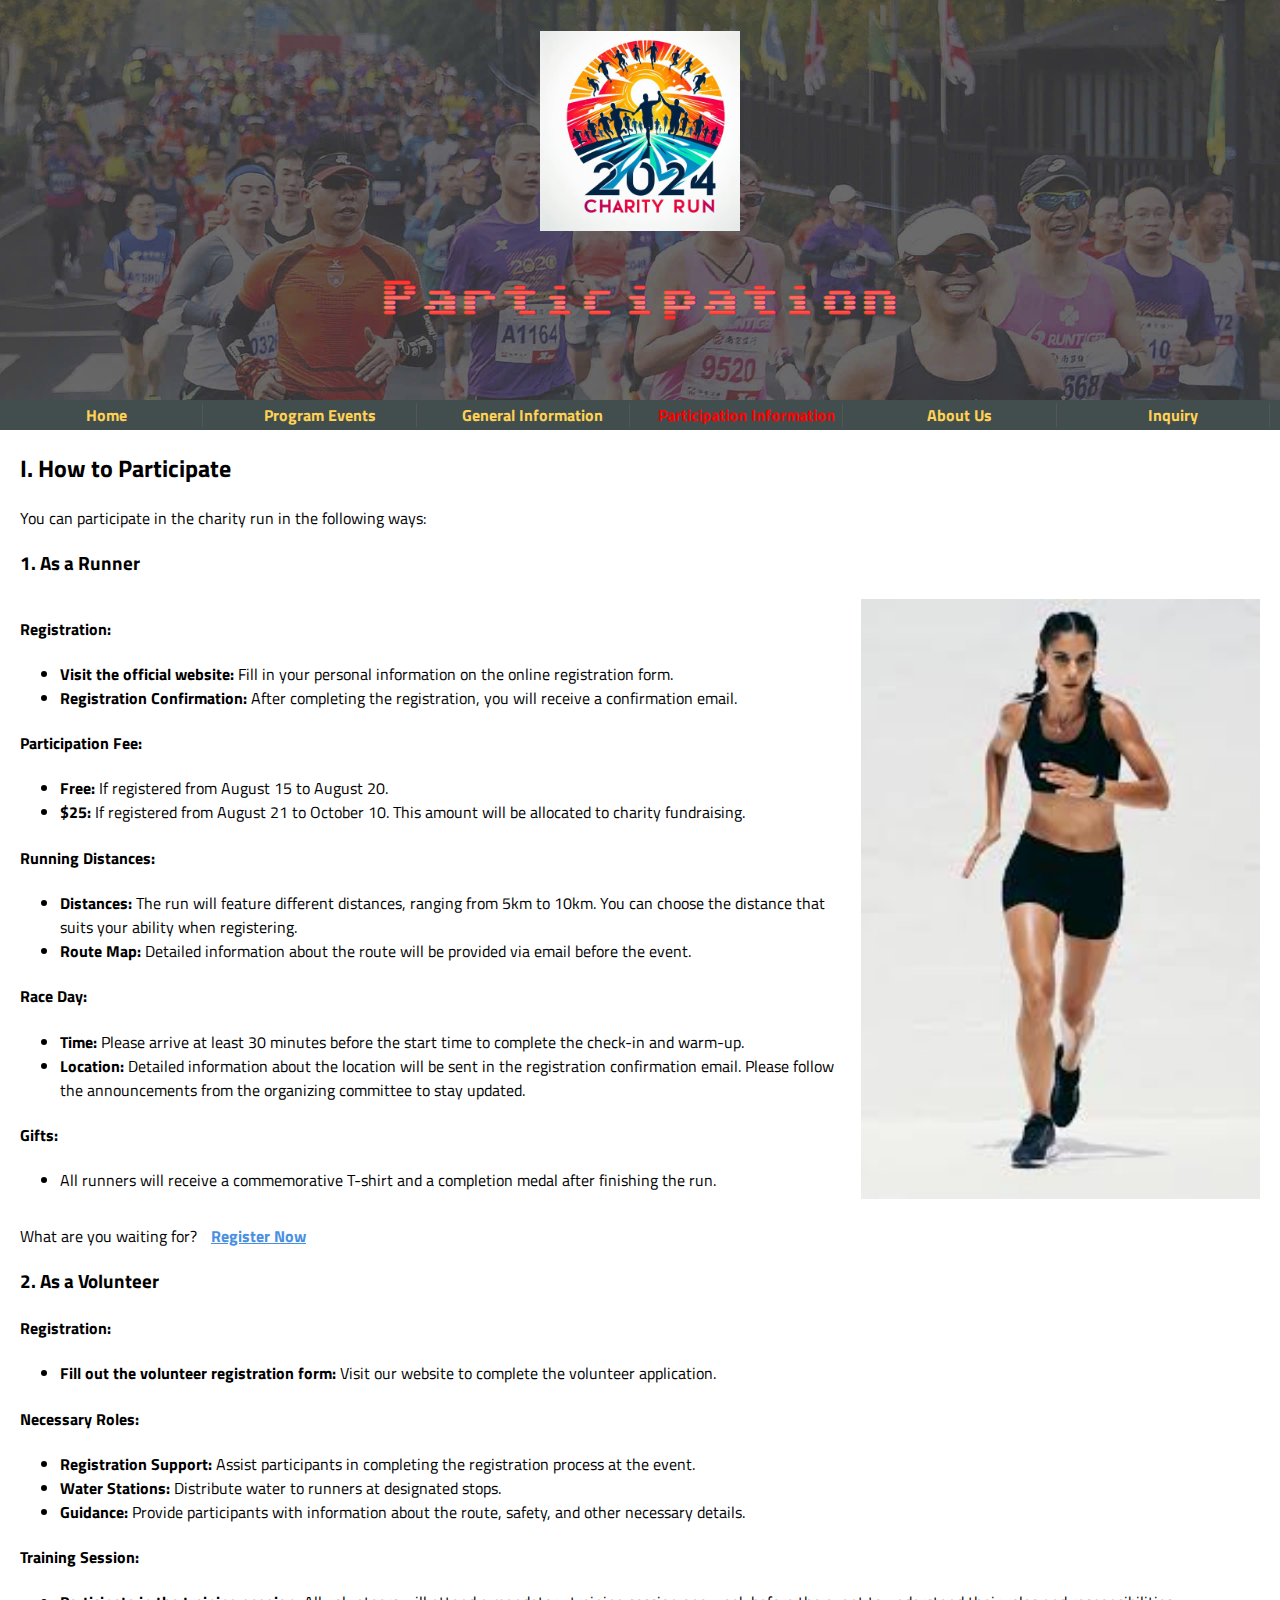
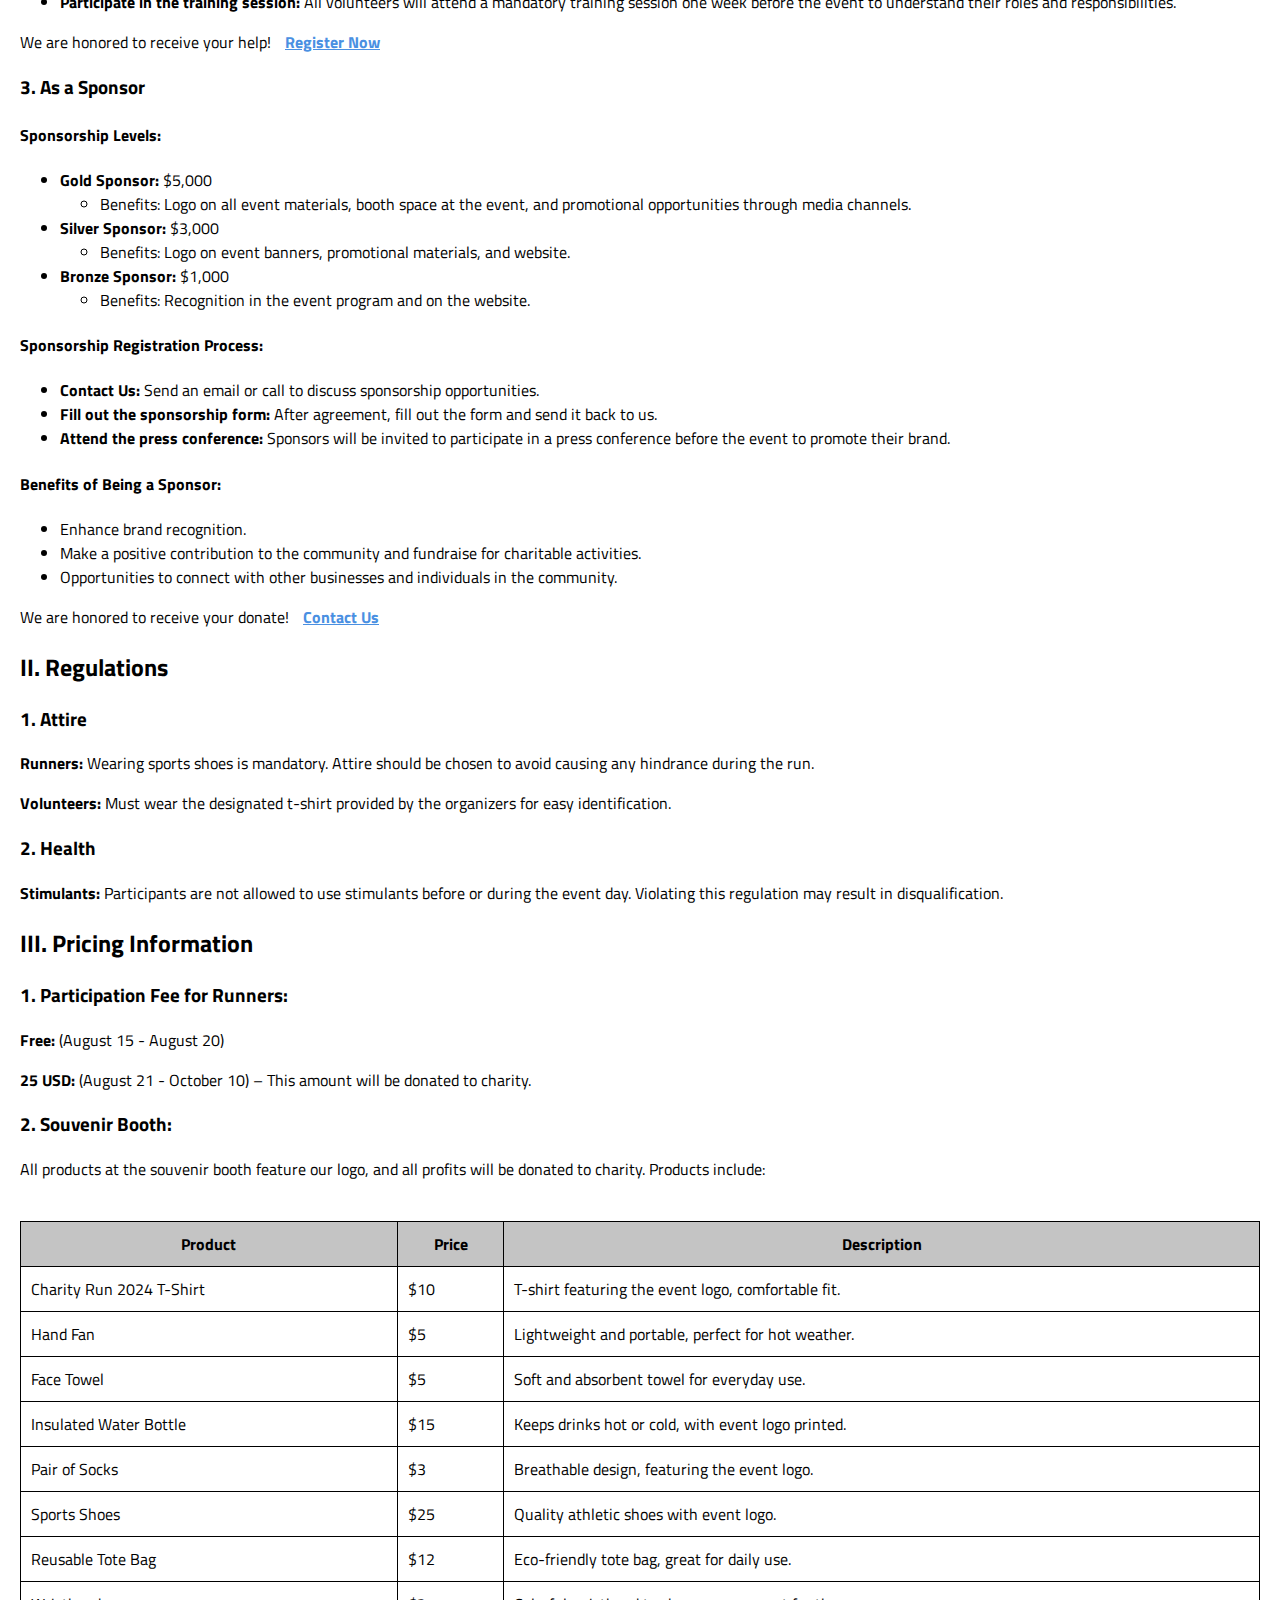
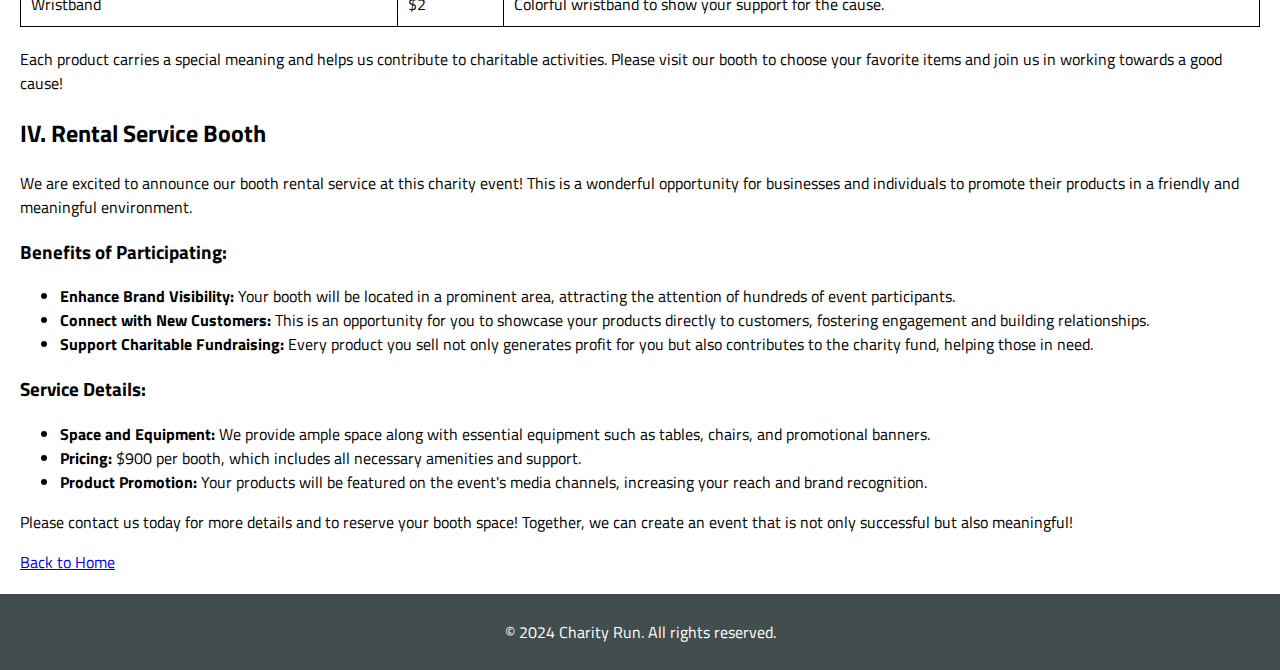
<file: participation.html>
<!DOCTYPE html>
<html>

<head>
    <meta charset="UTF-8">
    <meta name="viewport" content="width=device-width, initial-scale=1.0">
    <title>Charity Run 2024 - General Information</title>
    <link
        href="https://fonts.googleapis.com/css2?family=Edu+AU+VIC+WA+NT+Guides:wght@400..700&family=Sixtyfour+Convergence&display=swap"
        rel="stylesheet">
    <link
        href="https://fonts.googleapis.com/css2?family=Gowun+Batang:wght@400;700&family=Titillium+Web:ital,wght@0,200;0,300;0,400;0,600;0,700;0,900;1,200;1,300;1,400;1,600;1,700&display=swap"
        rel="stylesheet">
    <style>
        header {
            font-family: 'Titillium Web', sans-serif;
            margin: 0;
            padding: 10px;
            display: block;
            width: 100%;
            box-sizing: border-box;
        }

        footer {
            font-family: 'Titillium Web', sans-serif;
            display: block;
            background-color: rgb(66, 78, 78);
            color: #ffff;
            padding: 10px;
        }

        body {
            font-family: 'Titillium Web', sans-serif;
            margin: 0;
            line-height: 1.5;
        }

        nav {
            background-color: rgb(66, 78, 78);
            display: flex;
            justify-content: flex-end;
            align-items: center;
            height: 30px;
        }

        nav a {
            color: #ffd154;
            text-decoration: none;
            font-weight: bold;
            margin: 0 10px;
            width: 20%;
            text-align: center;
            transition: color 0.3s ease, background-color 0.3s ease;
            border-right: 1px solid #555;
        }

        nav a:hover {
            color: #FF6347;
        }

        nav a.active {
            color: red;
        }

        @media (max-width: 768px) {
            nav {
                flex-direction: column;
            }

            nav a {
                width: 100%;
                border-bottom: 1px solid #555;
            }

        }

        table {
            width: 100%;
            margin-bottom: 20px;
            border-collapse: collapse;
        }

        th,
        td {
            border: 1px solid black;
            padding: 10px;
        }

        th {
            background-color: #c4c4c4;
        }

        .large-img {
            max-width: 400px;
            height: 200px;
        }

        .small-img {
            max-width: 200px;
            height: 200px;
        }

        .highlight {
            color: red;
            font-weight: bold;
        }

        #backToTop {
            position: fixed;
            bottom: 30px;
            right: 30px;
            background-color: #5a5e62;
            color: white;
            border: none;
            padding: 10px 15px;
            border-radius: 5px;
            font-size: 16px;
            cursor: pointer;
            display: none;
            transition: opacity 0.3s;
        }

        #backToTop:hover {
            background-color: #0056b3;
        }
    </style>

<body>
    <header style=" background-image: url('header_backround.jpg'); background-size: cover; height: 400px;">
        <h1 style="color: rgb(0, 0, 0); text-align: center">
            <img src="Charity_Run_logo.png" alt="Charity Run Logo"
                style="max-width: 200px; height: auto; align-items: center;"
                onclick="window.location.href='index.html'" />
        </h1>
        <h1
            style=" font-family: 'Sixtyfour Convergence', sans-serif; font-size: 40px; line-height: 1.5; text-align: center;">
            Participation
        </h1>
        <br>
    </header>
    <!-- Navigation Bar -->
    <nav>
        <a href="index.html">Home</a>
        <a href="program.html">Program Events</a>
        <a href="general-info.html">General Information</a>
        <a href="participation.html">Participation Information</a>
        <a href="about-us.html">About Us</a>
        <a href="inquiry.html">Inquiry</a>
    </nav>
    <div style="margin: 20px;">
        <div class="participate">
            <h2>I. How to Participate</h2>
            <p>You can participate in the charity run in the following ways:</p>

            <h3>1. As a Runner</h3>
            <div style="display: flex; align-items: center;">
                <div style="flex: 1; padding-right: 20px;">
                    <h4>Registration:</h4>
                    <ul>
                        <li><strong>Visit the official website:</strong> Fill in your personal information on the online
                            registration form.</li>
                        <li><strong>Registration Confirmation:</strong> After completing the registration, you will
                            receive a confirmation email.</li>
                    </ul>
                    <h4>Participation Fee:</h4>
                    <ul>
                        <li><strong>Free:</strong> If registered from August 15 to August 20.</li>
                        <li><strong>$25:</strong> If registered from August 21 to October 10. This amount will be
                            allocated to charity fundraising.</li>
                    </ul>
                    <h4>Running Distances:</h4>
                    <ul>
                        <li><strong>Distances:</strong> The run will feature different distances, ranging from 5km to
                            10km. You can choose the distance that suits your ability when registering.</li>
                        <li><strong>Route Map:</strong> Detailed information about the route will be provided via email
                            before the event.</li>
                    </ul>
                    <h4>Race Day:</h4>
                    <ul>
                        <li><strong>Time:</strong> Please arrive at least 30 minutes before the start time to complete
                            the check-in and warm-up.</li>
                        <li><strong>Location:</strong> Detailed information about the location will be sent in the
                            registration confirmation email. Please follow the announcements from the organizing
                            committee to stay updated.</li>
                    </ul>
                    <h4>Gifts:</h4>
                    <ul>
                        <li>All runners will receive a commemorative T-shirt and a completion medal after finishing the
                            run.</li>
                    </ul>
                </div>
                <div> <img src="runner.jpg" alt="A runner" style="max-width: 400px; height: 600px;"></div>
            </div>
            <p>
                What are you waiting for? <strong><a href="inquiry.html"
                        style="color: #4A90E2; font-weight: bold; margin: 0 10px;"
                        onmouseover="this.style.color='#FF6347';" onmouseout="this.style.color='#4A90E2';">Register
                        Now</a></strong>
            </p>

            <h3>2. As a Volunteer</h3>
            <h4>Registration:</h4>
            <ul>
                <li><strong>Fill out the volunteer registration form:</strong> Visit our website to complete the
                    volunteer application.</li>
            </ul>
            <h4>Necessary Roles:</h4>
            <ul>
                <li><strong>Registration Support:</strong> Assist participants in completing the registration process at
                    the event.</li>
                <li><strong>Water Stations:</strong> Distribute water to runners at designated stops.</li>
                <li><strong>Guidance:</strong> Provide participants with information about the route, safety, and other
                    necessary details.</li>
            </ul>

            <h4>Training Session:</h4>
            <ul>
                <li><strong>Participate in the training session:</strong> All volunteers will attend a mandatory
                    training session one week before the event to understand their roles and responsibilities.</li>
            </ul>
            <p>
                We are honored to receive your help! <strong><a href="inquiry.html"
                        style="color: #4A90E2; font-weight: bold; margin: 0 10px;"
                        onmouseover="this.style.color='#FF6347';" onmouseout="this.style.color='#4A90E2';">Register
                        Now</a></strong>
            </p>

            <h3>3. As a Sponsor</h3>
            <h4>Sponsorship Levels:</h4>
            <ul>
                <li><strong>Gold Sponsor:</strong> $5,000
                    <ul>
                        <li>Benefits: Logo on all event materials, booth space at the event, and promotional
                            opportunities through media channels.</li>
                    </ul>
                </li>
                <li><strong>Silver Sponsor:</strong> $3,000
                    <ul>
                        <li>Benefits: Logo on event banners, promotional materials, and website.</li>
                    </ul>
                </li>
                <li><strong>Bronze Sponsor:</strong> $1,000
                    <ul>
                        <li>Benefits: Recognition in the event program and on the website.</li>
                    </ul>
                </li>
            </ul>
            <h4>Sponsorship Registration Process:</h4>
            <ul>
                <li><strong>Contact Us:</strong> Send an email or call to discuss sponsorship opportunities.</li>
                <li><strong>Fill out the sponsorship form:</strong> After agreement, fill out the form and send it back
                    to us.</li>
                <li><strong>Attend the press conference:</strong> Sponsors will be invited to participate in a press
                    conference before the event to promote their brand.</li>
            </ul>
            <h4>Benefits of Being a Sponsor:</h4>
            <ul>
                <li>Enhance brand recognition.</li>
                <li>Make a positive contribution to the community and fundraise for charitable activities.</li>
                <li>Opportunities to connect with other businesses and individuals in the community.</li>
            </ul>
            <p>
                We are honored to receive your donate! <strong><a href="inquiry.html"
                        style="color: #4A90E2; font-weight: bold; margin: 0 10px;"
                        onmouseover="this.style.color='#FF6347';" onmouseout="this.style.color='#4A90E2';">Contact
                        Us</a></strong>
            </p>

        </div>

        <div class="Regulations">
            <h2>II. Regulations</h2>
            <h3>1. Attire</h3>
            <p><strong>Runners:</strong> Wearing sports shoes is mandatory. Attire should be chosen to avoid causing any
                hindrance during the run.</p>
            <p><strong>Volunteers:</strong> Must wear the designated t-shirt provided by the organizers for easy
                identification.</p>
            <h3>2. Health</h3>
            <p><strong>Stimulants:</strong> Participants are not allowed to use stimulants before or during the event
                day. Violating this regulation may result in disqualification.</p>

            <h2>III. Pricing Information</h2>
            <h3>1. Participation Fee for Runners:</h3>
            <p><strong>Free:</strong> (August 15 - August 20)</p>
            <p><strong>25 USD:</strong> (August 21 - October 10) – This amount will be donated to charity.</p>
            <h3>2. Souvenir Booth:</h3>
            <p>All products at the souvenir booth feature our logo, and all profits will be donated to charity. Products
                include:</p> <br>

            <table>
                <tr>
                    <th>Product</th>
                    <th>Price</th>
                    <th>Description</th>
                </tr>
                <tr>
                    <td>Charity Run 2024 T-Shirt</td>
                    <td>$10</td>
                    <td>T-shirt featuring the event logo, comfortable fit.</td>
                </tr>
                <tr>
                    <td>Hand Fan</td>
                    <td>$5</td>
                    <td>Lightweight and portable, perfect for hot weather.</td>
                </tr>
                <tr>
                    <td>Face Towel</td>
                    <td>$5</td>
                    <td>Soft and absorbent towel for everyday use.</td>
                </tr>
                <tr>
                    <td>Insulated Water Bottle</td>
                    <td>$15</td>
                    <td>Keeps drinks hot or cold, with event logo printed.</td>
                </tr>
                <tr>
                    <td>Pair of Socks</td>
                    <td>$3</td>
                    <td>Breathable design, featuring the event logo.</td>
                </tr>
                <tr>
                    <td>Sports Shoes</td>
                    <td>$25</td>
                    <td>Quality athletic shoes with event logo.</td>
                </tr>
                <tr>
                    <td>Reusable Tote Bag</td>
                    <td>$12</td>
                    <td>Eco-friendly tote bag, great for daily use.</td>
                </tr>
                <tr>
                    <td>Wristband</td>
                    <td>$2</td>
                    <td>Colorful wristband to show your support for the cause.</td>
                </tr>
            </table>
            <p>Each product carries a special meaning and helps us contribute to charitable activities. Please visit our
                booth to choose your favorite items and join us in working towards a good cause!</p>

        </div>
        <div class="Rental Service">
            <h2>IV. Rental Service Booth</h2>
            <p>We are excited to announce our booth rental service at this charity event! This is a wonderful
                opportunity for businesses and individuals to promote their products in a friendly and meaningful
                environment.</p>

            <h3>Benefits of Participating:</h3>
            <ul>
                <li><strong>Enhance Brand Visibility:</strong> Your booth will be located in a prominent area,
                    attracting the attention of hundreds of event participants.</li>
                <li><strong>Connect with New Customers:</strong> This is an opportunity for you to showcase your
                    products directly to customers, fostering engagement and building relationships.</li>
                <li><strong>Support Charitable Fundraising:</strong> Every product you sell not only generates profit
                    for you but also contributes to the charity fund, helping those in need.</li>
            </ul>

            <h3>Service Details:</h3>
            <ul>
                <li><strong>Space and Equipment:</strong> We provide ample space along with essential equipment such as
                    tables, chairs, and promotional banners.</li>
                <li><strong>Pricing:</strong> $900 per booth, which includes all necessary amenities and support.</li>
                <li><strong>Product Promotion:</strong> Your products will be featured on the event's media channels,
                    increasing your reach and brand recognition.</li>
            </ul>

            <p>Please contact us today for more details and to reserve your booth space! Together, we can create an
                event that is not only successful but also meaningful!</p>

        </div>
        <p><a href="index.html">Back to Home</a></p>

    </div>
    <button id="backToTop">⬆️ backToTop</button>
    <footer>
        <p style="text-align: center;">&copy; 2024 Charity Run. All rights reserved.</p>
    </footer>
    <script>
        // Highlight the current page link
        const currentLocation = window.location.pathname.split("/").pop();
        document.querySelectorAll('nav a').forEach(item => {
            if (item.getAttribute('href') === currentLocation) {
                item.classList.add('active');
            }
        });
    </script>
    <script>
        const backToTopButton = document.getElementById('backToTop');
        window.onscroll = function () {
            if (document.body.scrollTop > 300 || document.documentElement.scrollTop > 300) {
                backToTopButton.style.display = 'block';
            } else {
                backToTopButton.style.display = 'none';
            }
        };

        backToTopButton.addEventListener('click', function () {
            window.scrollTo({
                top: 0,
                behavior: 'smooth'
            });
        });
    </script>
</body>

</html>
</file>
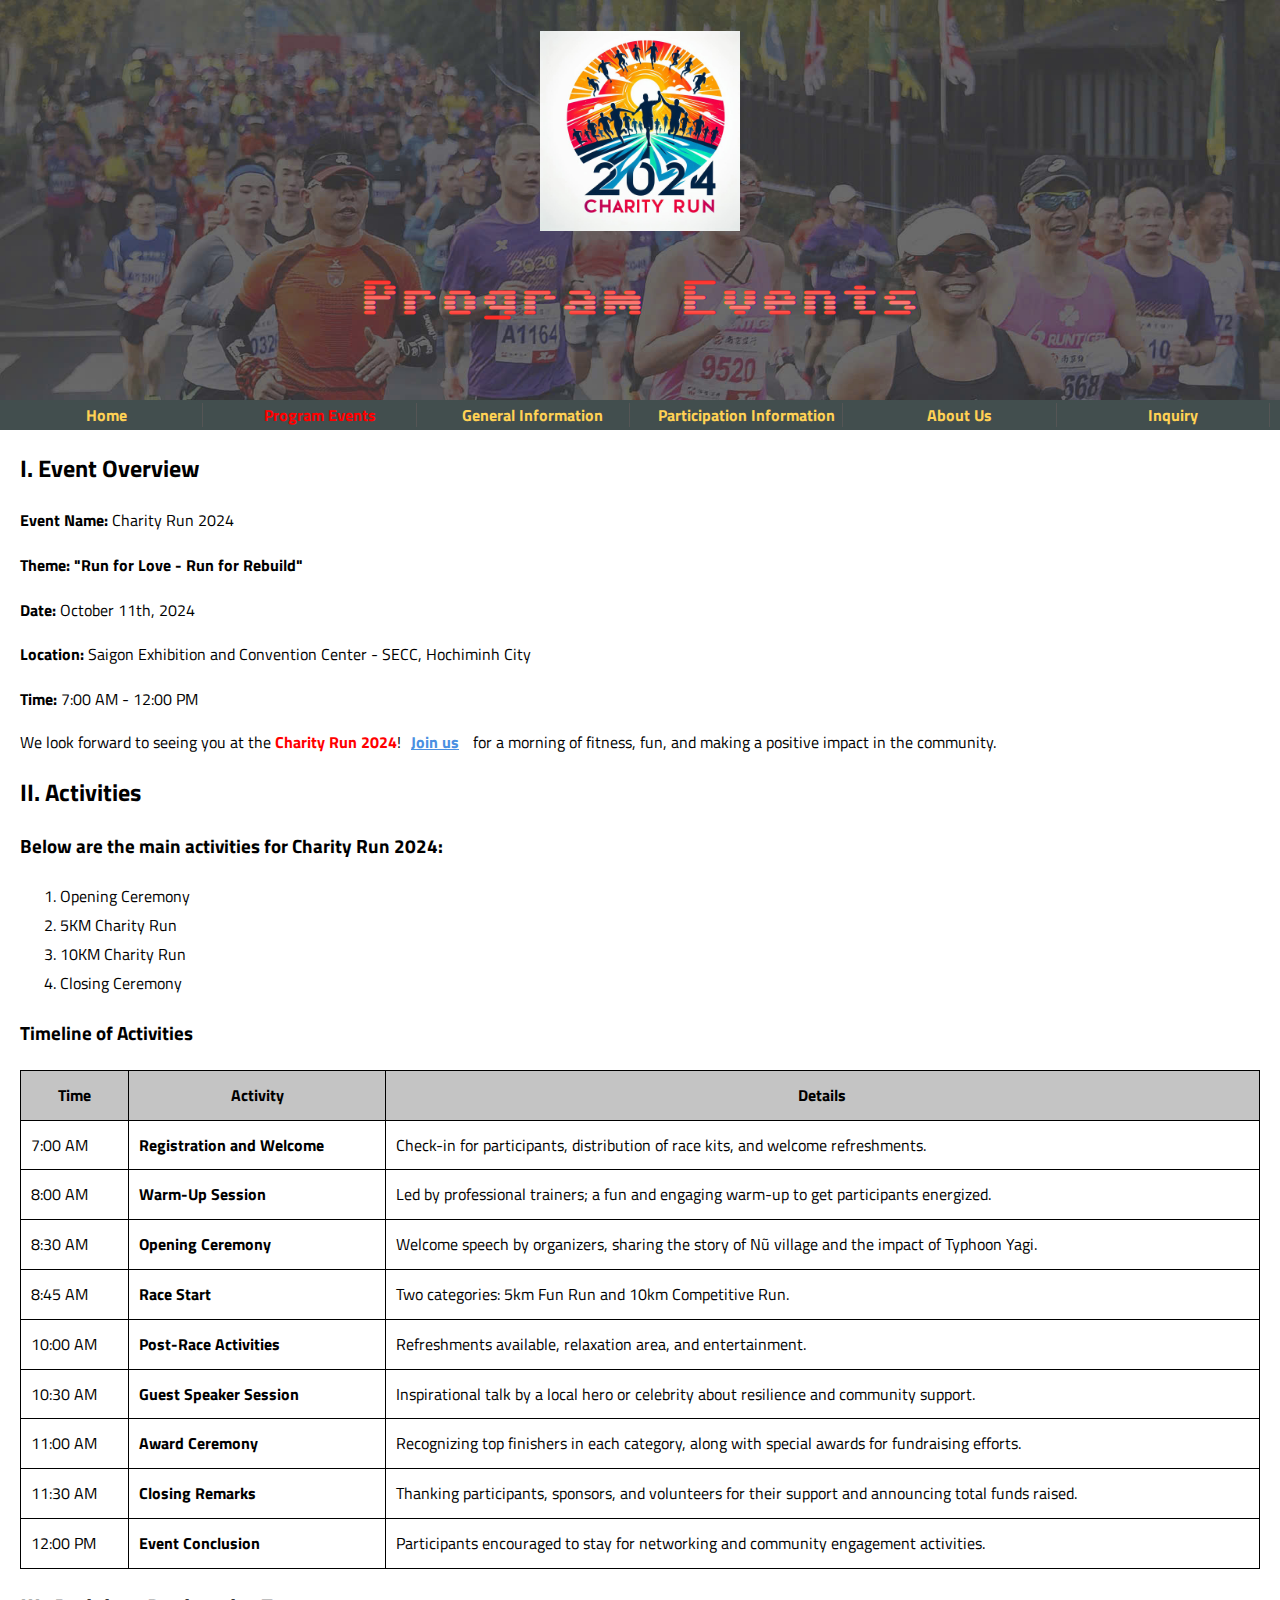
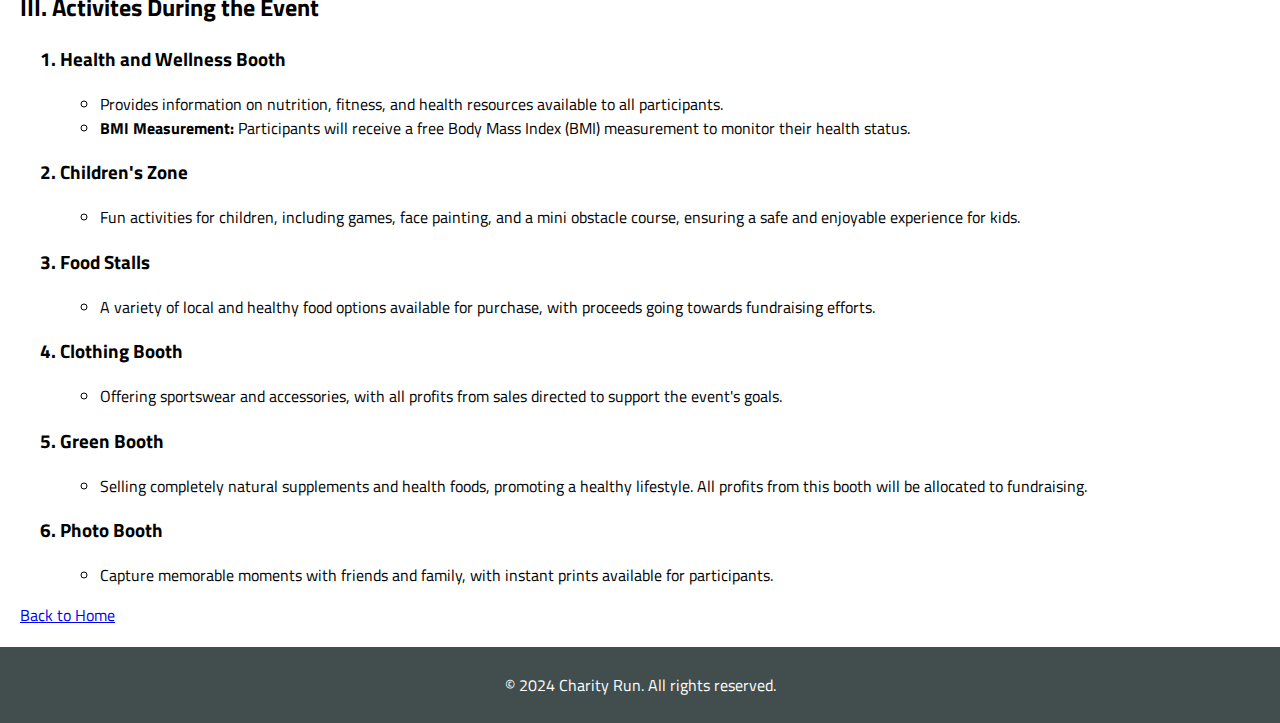
<file: program.html>
<!DOCTYPE html>
<html>

<head>
    <title>Charity Run 2024 - Program Events</title>
    <!-- Link to Google Fonts for custom typography -->
    <link
        href="https://fonts.googleapis.com/css2?family=Edu+AU+VIC+WA+NT+Guides:wght@400..700&family=Sixtyfour+Convergence&display=swap"
        rel="stylesheet">
    <link
        href="https://fonts.googleapis.com/css2?family=Gowun+Batang:wght@400;700&family=Titillium+Web:ital,wght@0,200;0,300;0,400;0,600;0,700;0,900;1,200;1,300;1,400;1,600;1,700&display=swap"
        rel="stylesheet">
    <style>
        header {
            font-family: 'Titillium Web', sans-serif;
            margin: 0;
            padding: 10px;
            display: block;
            width: 100%;
            box-sizing: border-box;
        }

        footer {
            font-family: 'Titillium Web', sans-serif;
            display: block;
            background-color: rgb(66, 78, 78);
            color: #ffff;
            padding: 10px;
        }

        body {
            font-family: 'Titillium Web', sans-serif;
            margin: 0;
            line-height: 1.5;
        }

        nav {
            background-color: rgb(66, 78, 78);
            display: flex;
            justify-content: flex-end;
            align-items: center;
            height: 30px;
        }

        nav a {
            color: #ffd154;
            text-decoration: none;
            font-weight: bold;
            margin: 0 10px;
            width: 20%;
            text-align: center;
            transition: color 0.3s ease, background-color 0.3s ease;
            border-right: 1px solid #555;
        }

        nav a:hover {
            color: #FF6347;
        }

        nav a.active {
            color: red;
        }

        @media (max-width: 768px) {
            nav {
                flex-direction: column;
            }

            nav a {
                width: 100%;
                border-bottom: 1px solid #555;
            }

        }

        table {
            width: 100%;
            margin-bottom: 20px;
            border-collapse: collapse;
        }

        th,
        td {
            border: 1px solid black;
            padding: 10px;
        }

        th {
            background-color: #c4c4c4;
        }

        .large-img {
            max-width: 400px;
            height: 200px;
        }

        .small-img {
            max-width: 200px;
            height: 200px;
        }

        .highlight {
            color: red;
            font-weight: bold;
        }

        #backToTop {
            position: fixed;
            bottom: 30px;
            right: 30px;
            background-color: #5a5e62;
            color: white;
            border: none;
            padding: 10px 15px;
            border-radius: 5px;
            font-size: 16px;
            cursor: pointer;
            display: none;
            transition: opacity 0.3s;
        }

        #backToTop:hover {
            background-color: #0056b3;
        }
    </style>

<body>
    <header style=" background-image: url('header_backround.jpg'); background-size: cover; height: 400px;">
        <h1 style="color: rgb(0, 0, 0); text-align: center">
            <img src="Charity_Run_logo.png" alt="Charity Run Logo"
                style="max-width: 200px; height: auto; align-items: center;"
                onclick="window.location.href='index.html'" />
        </h1>
        <h1
            style=" font-family: 'Sixtyfour Convergence', sans-serif; font-size: 40px; line-height: 1.5; text-align: center;">
            Program Events
        </h1>
        <br>
    </header>
    <!-- Navigation Bar -->
    <nav>
        <a href="index.html">Home</a>
        <a href="program.html">Program Events</a>
        <a href="general-info.html">General Information</a>
        <a href="participation.html">Participation Information</a>
        <a href="about-us.html">About Us</a>
        <a href="inquiry.html">Inquiry</a>
    </nav>

    <div style="margin: 20px;">
        <div class="event-overview">
            <h2>I. Event Overview</h2>

            <div class="event-details" style="margin-top: 20px; line-height: 1.8;">
                <p><strong>Event Name:</strong> Charity Run 2024</p>
                <p><strong>Theme:</strong><b> "Run for Love - Run for Rebuild"</b></p>
                <p><strong>Date:</strong> October 11th, 2024</p>
                <p><strong>Location:</strong> Saigon Exhibition and Convention Center - SECC, Hochiminh City</p>
                <p><strong>Time:</strong> 7:00 AM - 12:00 PM</p>
            </div>

            <p>We look forward to seeing you at the <span class="highlight">Charity Run 2024</span>!<a
                    href="inquiry.html" style="color: #4A90E2; font-weight: bold; margin: 0 10px;"
                    onmouseover="this.style.color='#FF6347';" onmouseout="this.style.color='#4A90E2';">Join us</a> for a
                morning of fitness, fun, and making a positive impact in the community.</p>
        </div>
        <div class="Activities">
            <h2>II. Activities </h2>
            <div class="event-details-main activities" style="margin-top: 20px; line-height: 1.8;">
                <h3>Below are the main activities for Charity Run 2024:</h3>
                <ol>
                    <li>Opening Ceremony</li>
                    <li>5KM Charity Run</li>
                    <li>10KM Charity Run</li>
                    <li>Closing Ceremony</li>
                </ol>
            </div>
            <div class="event-details-Timeline of Activities" style="margin-top: 20px; line-height: 1.8;">
                <h3> Timeline of Activities</h3>
                <table>
                    <thead>
                        <tr>
                            <th>Time</th>
                            <th>Activity</th>
                            <th>Details</th>
                        </tr>
                    </thead>
                    <tbody>
                        <tr>
                            <td>7:00 AM</td>
                            <td><strong>Registration and Welcome</strong></td>
                            <td>Check-in for participants, distribution of race kits, and welcome refreshments.</td>
                        </tr>
                        <tr>
                            <td>8:00 AM</td>
                            <td><strong>Warm-Up Session</strong></td>
                            <td>Led by professional trainers; a fun and engaging warm-up to get participants energized.
                            </td>
                        </tr>
                        <tr>
                            <td>8:30 AM</td>
                            <td><strong>Opening Ceremony</strong></td>
                            <td>Welcome speech by organizers, sharing the story of Nũ village and the impact of Typhoon
                                Yagi.</td>
                        </tr>
                        <tr>
                            <td>8:45 AM</td>
                            <td><strong>Race Start</strong></td>
                            <td>Two categories: 5km Fun Run and 10km Competitive Run.</td>
                        </tr>
                        <tr>
                            <td>10:00 AM</td>
                            <td><strong>Post-Race Activities</strong></td>
                            <td>Refreshments available, relaxation area, and entertainment.</td>
                        </tr>
                        <tr>
                            <td>10:30 AM</td>
                            <td><strong>Guest Speaker Session</strong></td>
                            <td>Inspirational talk by a local hero or celebrity about resilience and community support.
                            </td>
                        </tr>
                        <tr>
                            <td>11:00 AM</td>
                            <td><strong>Award Ceremony</strong></td>
                            <td>Recognizing top finishers in each category, along with special awards for fundraising
                                efforts.</td>
                        </tr>
                        <tr>
                            <td>11:30 AM</td>
                            <td><strong>Closing Remarks</strong></td>
                            <td>Thanking participants, sponsors, and volunteers for their support and announcing total
                                funds raised.</td>
                        </tr>
                        <tr>
                            <td>12:00 PM</td>
                            <td><strong>Event Conclusion</strong></td>
                            <td>Participants encouraged to stay for networking and community engagement activities.</td>
                        </tr>
                    </tbody>
                </table>
            </div>
        </div>

        <div class="Activites During Event">
            <h2>III. Activites During the Event</h2>

            <div class="Activites During Event-details">
                <ol>
                    <h3>
                        <li>Health and Wellness Booth</li>
                    </h3>
                    <ul>
                        <li>Provides information on nutrition, fitness, and health resources available to all
                            participants.</li>
                        <li><strong>BMI Measurement:</strong> Participants will receive a free Body Mass Index (BMI)
                            measurement to monitor their health status.</li>
                    </ul>
                    <h3>
                        <li>Children's Zone</li>
                    </h3>
                    <ul>
                        <li>Fun activities for children, including games, face painting, and a mini obstacle course,
                            ensuring a safe and enjoyable experience for kids.</li>
                    </ul>
                    <h3>
                        <li>Food Stalls</li>
                    </h3>
                    <ul>
                        <li>A variety of local and healthy food options available for purchase, with proceeds going
                            towards fundraising efforts.</li>
                    </ul>
                    <h3>
                        <li>Clothing Booth</li>
                    </h3>
                    <ul>
                        <li>Offering sportswear and accessories, with all profits from sales directed to support the
                            event's goals.</li>
                    </ul>
                    <h3>
                        <li>Green Booth</li>
                    </h3>
                    <ul>
                        <li> Selling completely natural supplements and health foods, promoting a healthy lifestyle. All
                            profits from this booth will be allocated to fundraising.</li>
                    </ul>

                    <h3>
                        <li>Photo Booth</li>
                    </h3>
                    <ul>
                        <li>Capture memorable moments with friends and family, with instant prints available for
                            participants.</li>
                    </ul>
                </ol>
            </div>
        </div>


        <p><a href="index.html">Back to Home</a></p>
    </div>
    <button id="backToTop">⬆️ backToTop</button>
    <footer>
        <p style="text-align: center;">&copy; 2024 Charity Run. All rights reserved.</p>
    </footer>
    <script>
        // Highlight the current page link
        const currentLocation = window.location.pathname.split("/").pop();
        document.querySelectorAll('nav a').forEach(item => {
            if (item.getAttribute('href') === currentLocation) {
                item.classList.add('active');
            }
        });
    </script>
    <script>
        const backToTopButton = document.getElementById('backToTop');
        window.onscroll = function () {
            if (document.body.scrollTop > 300 || document.documentElement.scrollTop > 300) {
                backToTopButton.style.display = 'block';
            } else {
                backToTopButton.style.display = 'none';
            }
        };

        // Sự kiện click vào nút để cuộn lên đầu trang
        backToTopButton.addEventListener('click', function () {
            window.scrollTo({
                top: 0,
                behavior: 'smooth' // Cuộn mượt mà
            });
        });
    </script>
</body>
</file>
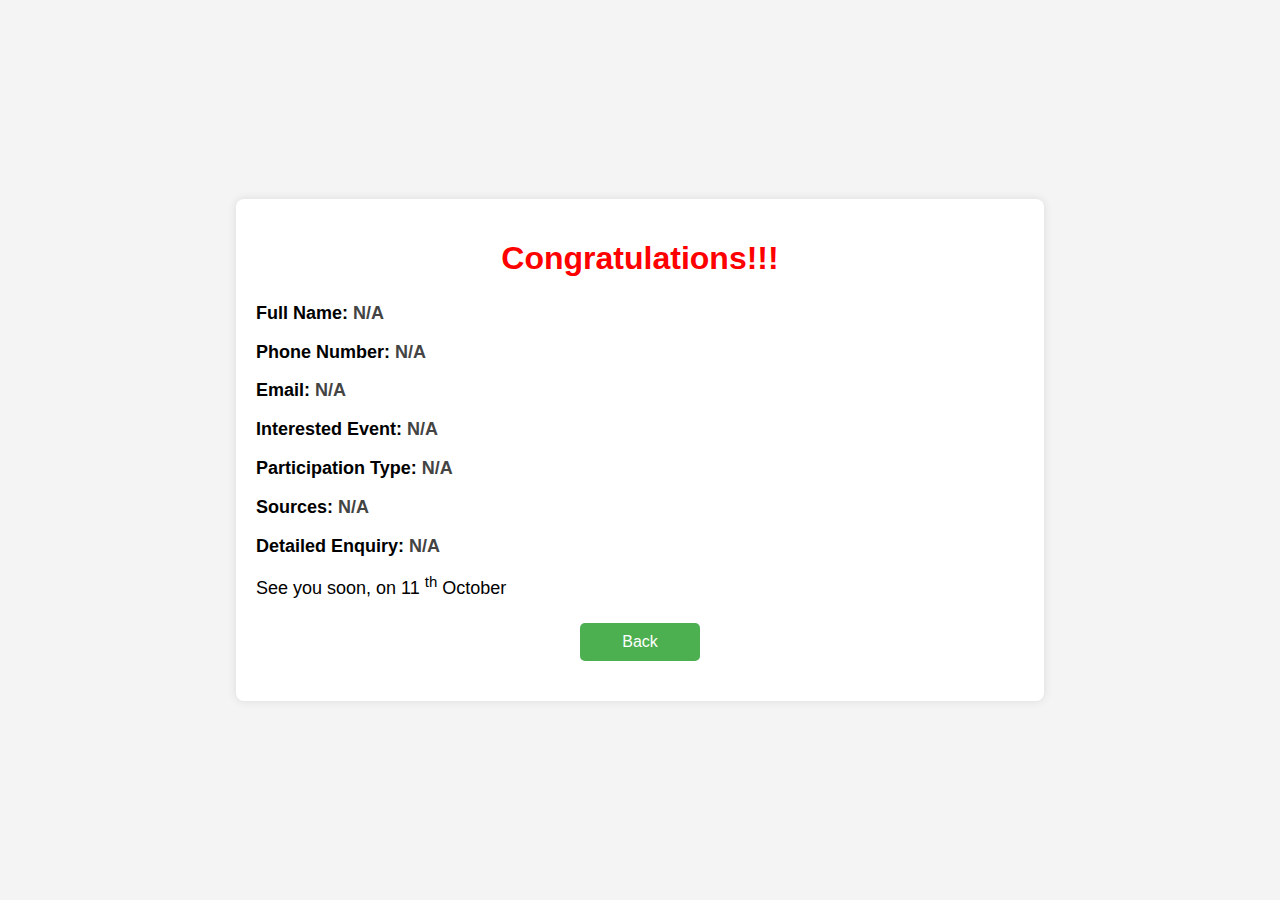
<file: result.html>
<!DOCTYPE html>
<html lang="en">

<head>
    <meta charset="UTF-8">
    <meta name="viewport" content="width=device-width, initial-scale=1.0">
    <title>Enquiry Result</title>
    <style>
        body {
            font-family: Arial, sans-serif;
            margin: 0;
            padding: 0;
            background-color: #f4f4f4;
            display: flex;
            justify-content: center;
            align-items: center;
            min-height: 100vh;
        }

        .result-container {
            width: 60%;
            max-width: 800px;
            background-color: #fff;
            box-shadow: 0 0 10px rgba(0, 0, 0, 0.1);
            padding: 20px;
            border-radius: 8px;
        }

        h1 {
            text-align: center;
            color: #333;
        }

        p {
            font-size: 18px;
            line-height: 1.6;
            margin: 10px 0;
        }

        span {
            font-weight: bold;
            color: #444;
        }

        .back-button {
            display: block;
            width: 100px;
            margin: 20px auto;
            text-align: center;
            padding: 10px;
            background-color: #4CAF50;
            color: white;
            text-decoration: none;
            border-radius: 5px;
            transition: background-color 0.3s ease;
        }

        .back-button:hover {
            background-color: #45a049;
        }

        .highlight {
            color: red;
            font-weight: bold;
        }
    </style>
</head>

<body>
    <div class="result-container">
        <h1><span class="highlight">Congratulations!!!</span></h1>

        <p><strong>Full Name:</strong> <span id="resultName"></span></p>
        <p><strong>Phone Number:</strong> <span id="resultPhoneNumber"></span></p>
        <p><strong>Email:</strong> <span id="resultEmail"></span></p>
        <p><strong>Interested Event:</strong> <span id="resultEvent"></span></p>
        <p><strong>Participation Type:</strong> <span id="resultParticipation"></span></p>
        <p><strong>Sources:</strong> <span id="resultSources"></span></p>
        <p><strong>Detailed Enquiry:</strong> <span id="resultEnquiry"></span></p>
        <p>See you soon, on 11 <sup>th</sup> October</p>

        <a href="inquiry.html" class="back-button">Back</a>
    </div>

    <script>
        const urlParams = new URLSearchParams(window.location.search);

        document.getElementById('resultName').textContent = urlParams.get('full-name') || "N/A";
        document.getElementById('resultPhoneNumber').textContent = urlParams.get('phone-number') || "N/A";
        document.getElementById('resultEmail').textContent = urlParams.get('email') || "N/A";
        document.getElementById('resultEvent').textContent = urlParams.get('interested-event') || "N/A";
        document.getElementById('resultParticipation').textContent = urlParams.get('participation-type') || "N/A";

        const sources = urlParams.getAll('source').join(', ') || "N/A";
        document.getElementById('resultSources').textContent = sources;

        document.getElementById('resultEnquiry').textContent = urlParams.get('detailed-enquiry') || "N/A";
    </script>
</body>

</html>
</file>
<file: style.css>
header {
        font-family: 'Titillium Web', sans-serif;
        margin: 0;
        padding: 10px;
        display: block;
        width: 100%;
        box-sizing: border-box;
    }

    footer {
        font-family: 'Titillium Web', sans-serif;
        display: block;
        background-color: rgb(66, 78, 78);
        color: #ffff;
        padding: 20px;
    }

    body {
        font-family: 'Titillium Web', sans-serif;
        margin: 0;
        line-height: 1.5;
    }

    nav {
        background-color: rgb(66, 78, 78);
        display: flex;
        justify-content: flex-end;
        align-items: center;
        height: 30px;
    }

    nav a {
        color: #ffd154;
        text-decoration: none;
        font-weight: bold;
        margin: 0 10px;
        width: 20%;
        text-align: center;
        transition: color 0.3s ease, background-color 0.3s ease;
        border-right: 1px solid #555;
    }

    nav a:hover {
        color: #FF6347;
    }

    nav a.active {
        color: red;
    } 

    @media (max-width: 768px) {
        nav {
            flex-direction: column;
        }

        nav a {
            width: 100%;
            border-bottom: 1px solid #555;
        }
    }

    table {
        width: 100%;
        margin-bottom: 20px;
        border-collapse: collapse;
    }

    th,
    td {
        border: 1px solid black;
        padding: 10px;
    }

    th {
        background-color: #c4c4c4;
    }

    .large-img {
        max-width: 400px;
        height: 200px;
    }

    .small-img {
        max-width: 200px;
        height: 200px;
    }

    .highlight {
        color: red;
        font-weight: bold;
    }

    #backToTop {
        position: fixed;
        bottom: 30px;
        right: 30px;
        background-color: #5a5e62;
        color: white;
        border: none;
        padding: 10px 15px;
        border-radius: 5px;
        font-size: 16px;
        cursor: pointer;
        display: none;
        transition: opacity 0.3s;
    }

    #backToTop:hover {
        background-color: #0056b3;
    }
    /* Biểu tượng trợ giúp */
.help-symbol {
    position: fixed;
    bottom: 20px;
    right: 20px;
    width: 60px;
    height: 60px;
    background-color: #4CAF50;
    color: white;
    border-radius: 50%;
    display: flex;
    justify-content: center;
    align-items: center;
    box-shadow: 0 4px 6px rgba(0, 0, 0, 0.2);
    cursor: grab;
    font-size: 24px;
}

.help-symbol:active {
    cursor: grabbing;
}

.close-symbol {
    position: absolute;
    top: -5px;
    right: -5px;
    width: 20px;
    height: 20px;
    background-color: red;
    color: white;
    border: none;
    border-radius: 50%;
    font-size: 14px;
    cursor: pointer;
    display: flex;
    justify-content: center;
    align-items: center;
}

.help-symbol:hover {
    background-color: #45a049;
}

/* Thông báo hỗ trợ */
.help-message {
    position: fixed;
    bottom: 90px;
    right: 20px;
    background-color: #333;
    color: white;
    padding: 10px 15px;
    border-radius: 5px;
    box-shadow: 0 4px 6px rgba(0, 0, 0, 0.2);
    opacity: 0;
    transform: translateY(20px);
    transition: opacity 0.3s ease, transform 0.3s ease;
    font-size: 16px;
    display: none;
}

.help-message.show {
    display: block;
    opacity: 1;
    transform: translateY(0);
}

/* Chatbox */
.chatbox {
    position: fixed;
    bottom: 90px;
    right: 20px;
    width: 300px;
    max-height: 400px;
    background-color: white;
    box-shadow: 0 4px 6px rgba(0, 0, 0, 0.2);
    border-radius: 10px;
    display: none;
    flex-direction: column;
    overflow: hidden;
}

.chatbox-header {
    background-color: #4CAF50;
    color: white;
    padding: 10px;
    font-size: 18px;
    font-weight: bold;
    text-align: center;
    cursor: pointer;
}

.chatbox-body {
    padding: 10px;
    overflow-y: auto;
    flex: 1;
}

.chatbox-body p {
    margin: 10px 0;
    padding: 10px;
    border-radius: 5px;
}

.chatbox-body .user-message {
    background-color: #e1f5e1;
    text-align: right;
}

.chatbox-body .bot-message {
    background-color: #f1f1f1;
    text-align: left;
}

.chatbox-footer {
    display: flex;
    padding: 10px;
    border-top: 1px solid #ddd;
}

.chatbox-footer input {
    flex: 1;
    padding: 10px;
    border: 1px solid #ddd;
    border-radius: 5px;
    margin-right: 5px;
    box-sizing: border-box;
}

.chatbox-footer button {
    padding: 10px;
    background-color: #4CAF50;
    color: white;
    border: none;
    border-radius: 5px;
    cursor: pointer;
    transition: background-color 0.3s ease;
}

.chatbox-footer button:hover {
    background-color: #45a049;
}

/* Giao diện quản lý Admin */
.admin-chatbox {
    position: fixed;
    top: 20px;
    left: 20px;
    width: 300px;
    height: 400px;
    background-color: #fff;
    box-shadow: 0 4px 6px rgba(0, 0, 0, 0.2);
    border-radius: 10px;
    display: none;
    flex-direction: column;
    overflow: hidden;
    padding: 10px;
}

.admin-chatbox-header {
    background-color: #4CAF50;
    color: white;
    padding: 10px;
    font-size: 18px;
    font-weight: bold;
    text-align: center;
}

.admin-chatbox-body {
    flex: 1;
    padding: 10px;
    overflow-y: auto;
    background-color: #f9f9f9;
}

.admin-chatbox-footer {
    display: flex;
    padding: 10px;
    border-top: 1px solid #ddd;
}

.admin-chatbox-footer input {
    flex: 1;
    padding: 10px;
    border: 1px solid #ddd;
    border-radius: 5px;
    margin-right: 5px;
}

.admin-chatbox-footer button {
    padding: 10px;
    background-color: #4CAF50;
    color: white;
    border: none;
    border-radius: 5px;
    cursor: pointer;
}

.admin-chatbox-footer button:hover {
    background-color: #45a049;
}
/*   <!-- Thông báo hỗ trợ -->
  <div class="help-message" id="helpMessage">Tôi có thể giúp gì cho bạn?</div>

  <!-- Biểu tượng trợ giúp -->
  <div class="help-symbol" id="helpSymbol">
      <span>?</span>
      <button class="close-symbol" id="closeSymbol">X</button>
  </div>

  <!-- Chatbox -->
  <div class="chatbox" id="chatbox">
    <div class="chatbox-header" id="chatboxHeader">Chat hỗ trợ</div>
    <div class="chatbox-body" id="chatboxBody">
        <p class="bot-message"><strong>Admin:</strong> Chào bạn! Tôi có thể giúp gì cho bạn?</p>
    </div>
    <div class="chatbox-footer">
        <input type="text" id="userInput" placeholder="Nhập tin nhắn...">
        <button id="sendMessage">Gửi</button>
    </div>
</div>

  <script src="style.css"></script> 

    <script>
   // Lấy các phần tử cần thiết
const helpMessage = document.getElementById('helpMessage');
const helpSymbol = document.getElementById('helpSymbol');
const closeSymbol = document.getElementById('closeSymbol');
const chatbox = document.getElementById('chatbox');
const chatboxBody = document.getElementById('chatboxBody');
const userInput = document.getElementById('userInput');
const sendMessage = document.getElementById('sendMessage');

// Hiển thị thông báo khi mở trang
window.onload = function () {
    helpMessage.classList.add('show'); // Hiển thị thông báo
    setTimeout(() => {
        helpMessage.classList.remove('show'); // Ẩn thông báo sau 5 giây
    }, 5000);
};

// Tắt biểu tượng trợ giúp
closeSymbol.addEventListener('click', () => {
    helpSymbol.style.display = 'none';
});

// Mở/đóng chatbox
helpSymbol.addEventListener('click', () => {
    chatbox.style.display = chatbox.style.display === 'flex' ? 'none' : 'flex';
});

// Gửi tin nhắn
sendMessage.addEventListener('click', () => {
    const message = userInput.value.trim();
    if (message) {
        chatboxBody.innerHTML += `<p class="user-message"><strong>User:</strong> ${message}</p>`;
        setTimeout(() => {
            chatboxBody.innerHTML += `<p class="bot-message"><strong>Admin:</strong> Xin vui lòng chờ trong giây lát. Tôi sẽ kết nối bạn với nhân viên! </p>`;
            chatboxBody.scrollTop = chatboxBody.scrollHeight;
        }, 500);
        userInput.value = '';
    }
});
    </script> */
</file>
